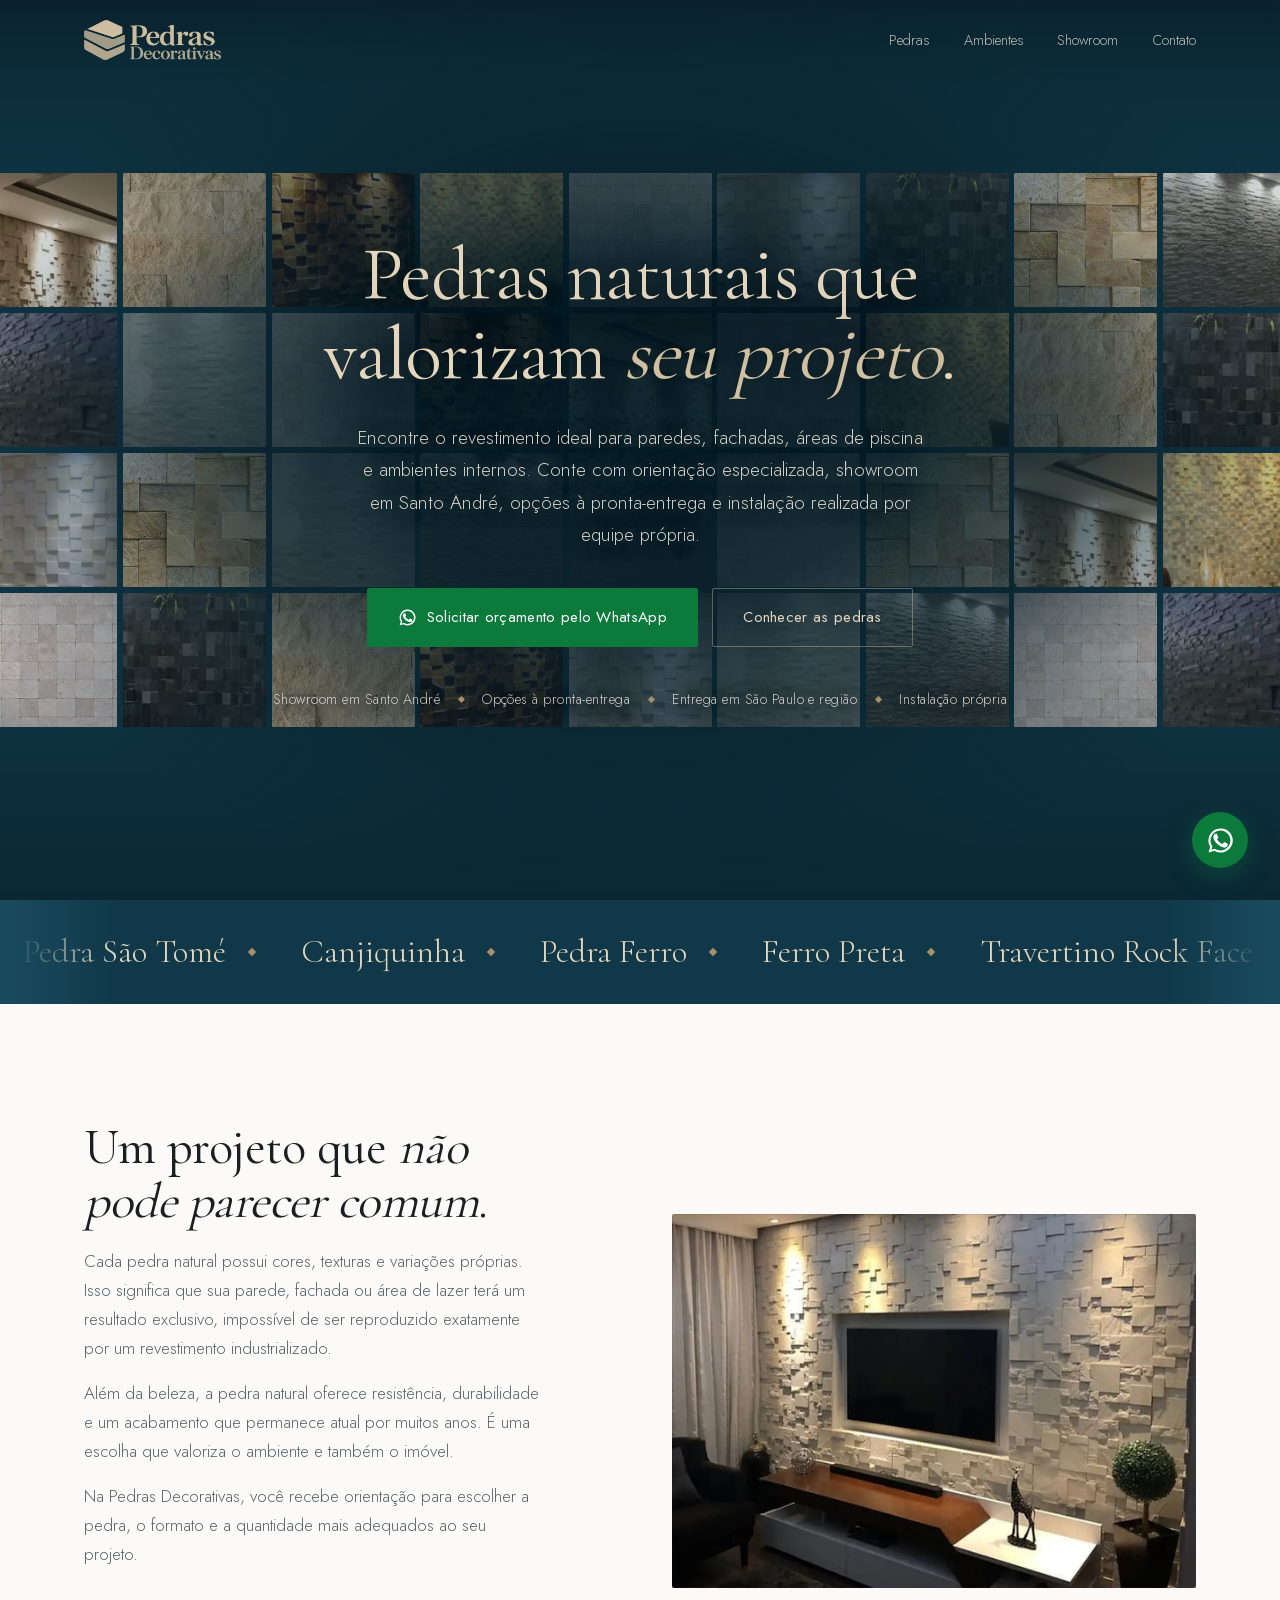
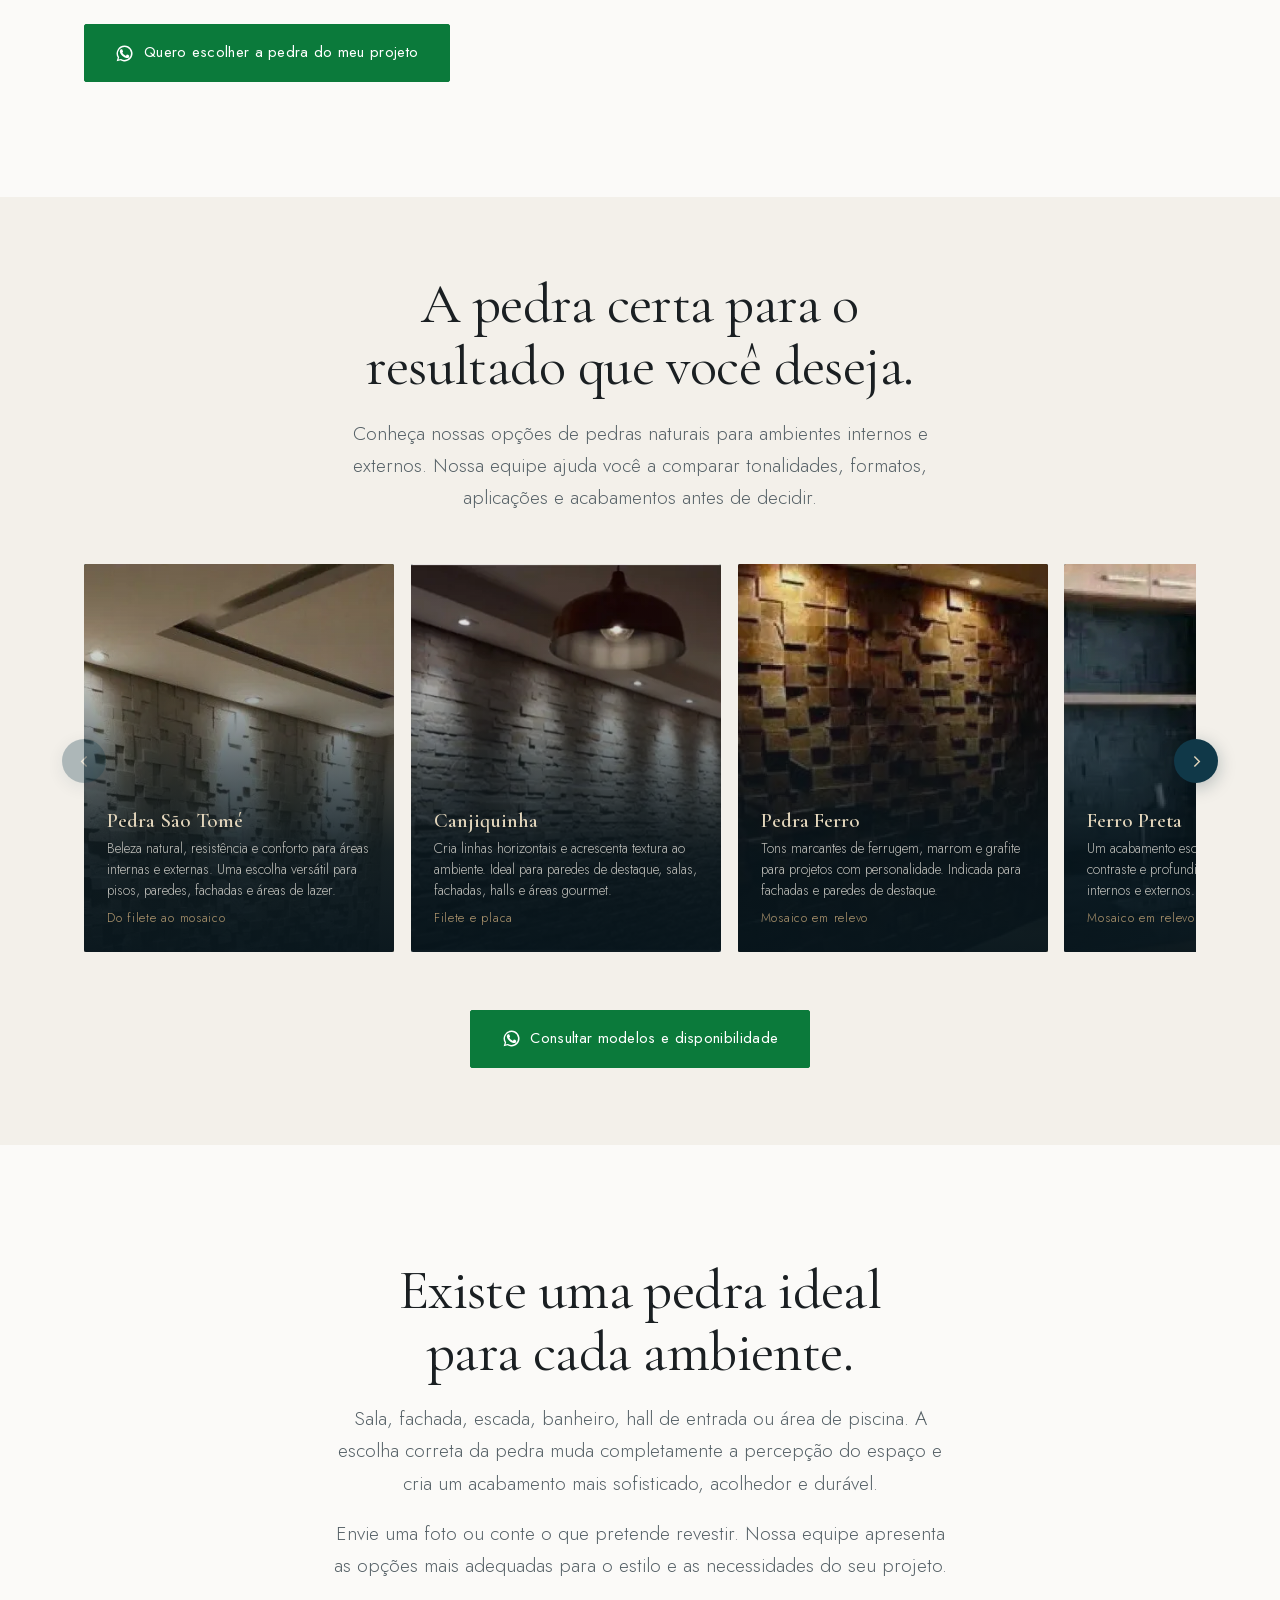
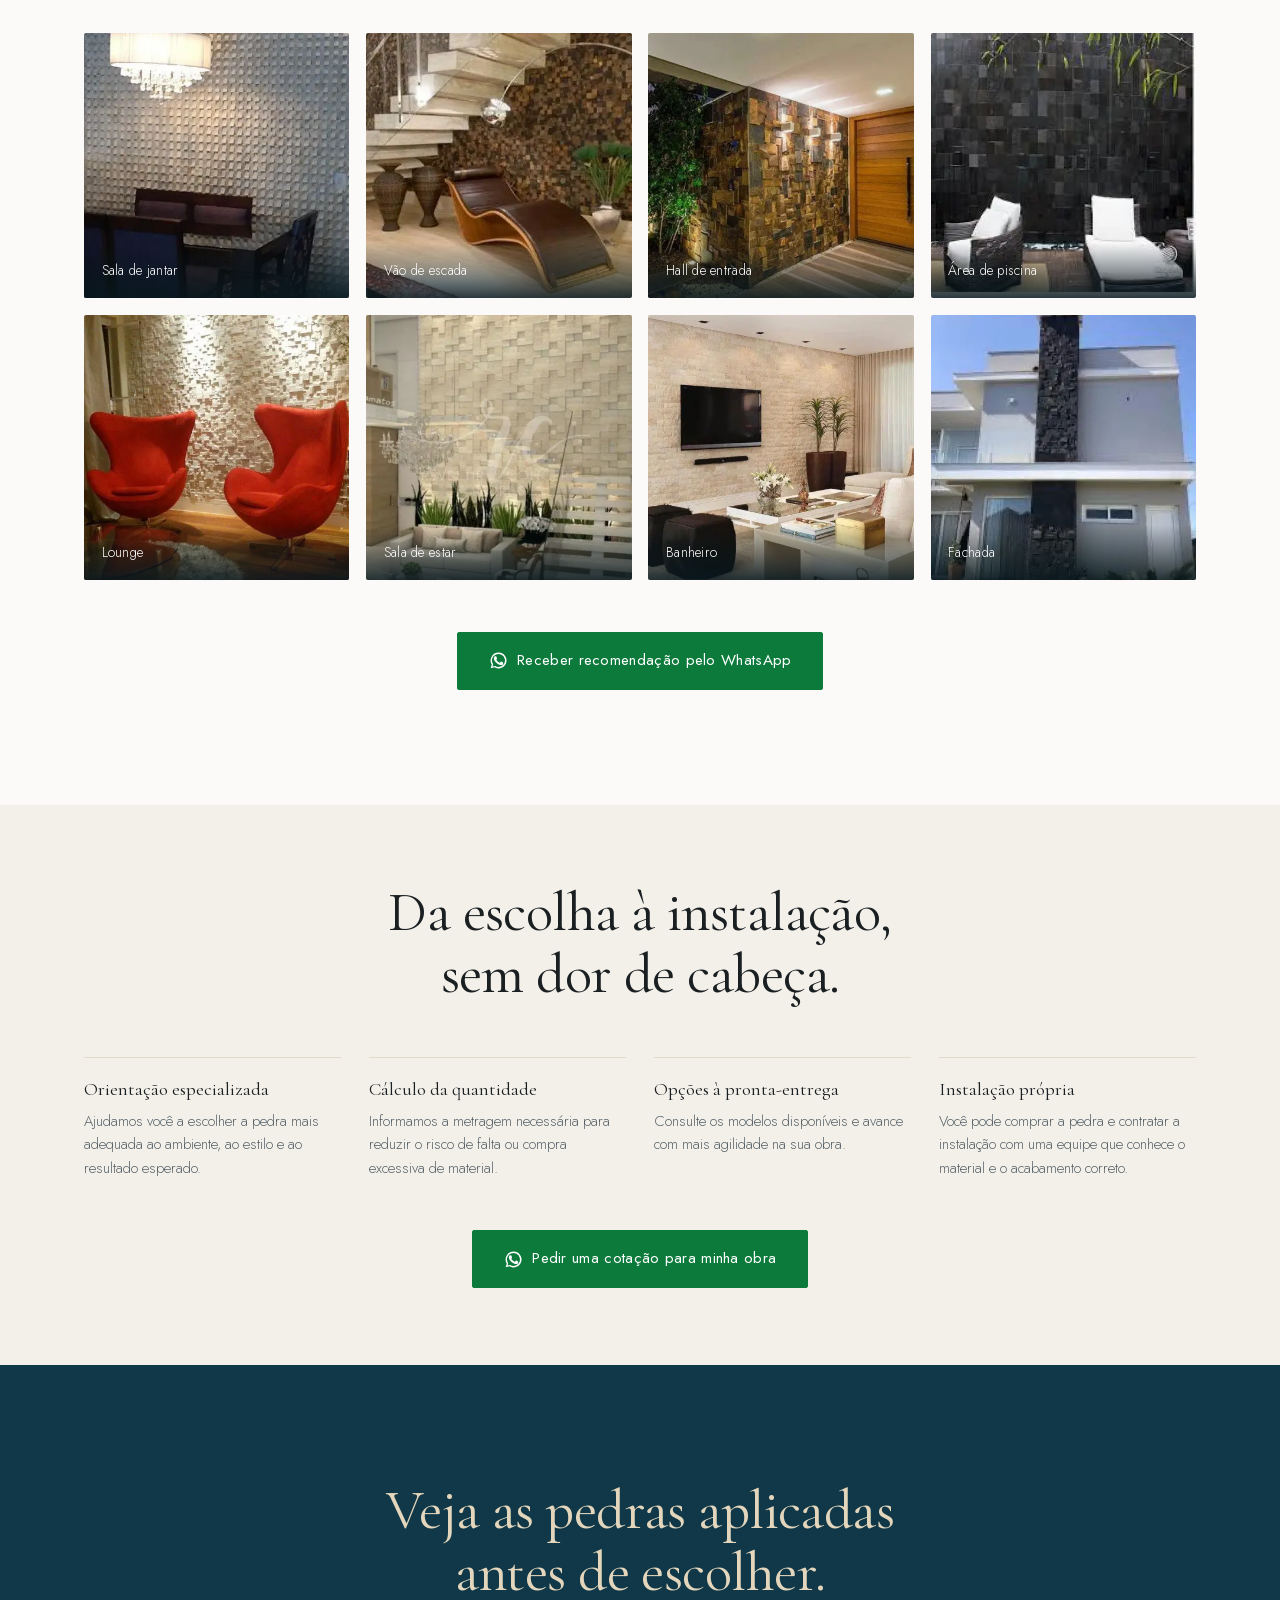
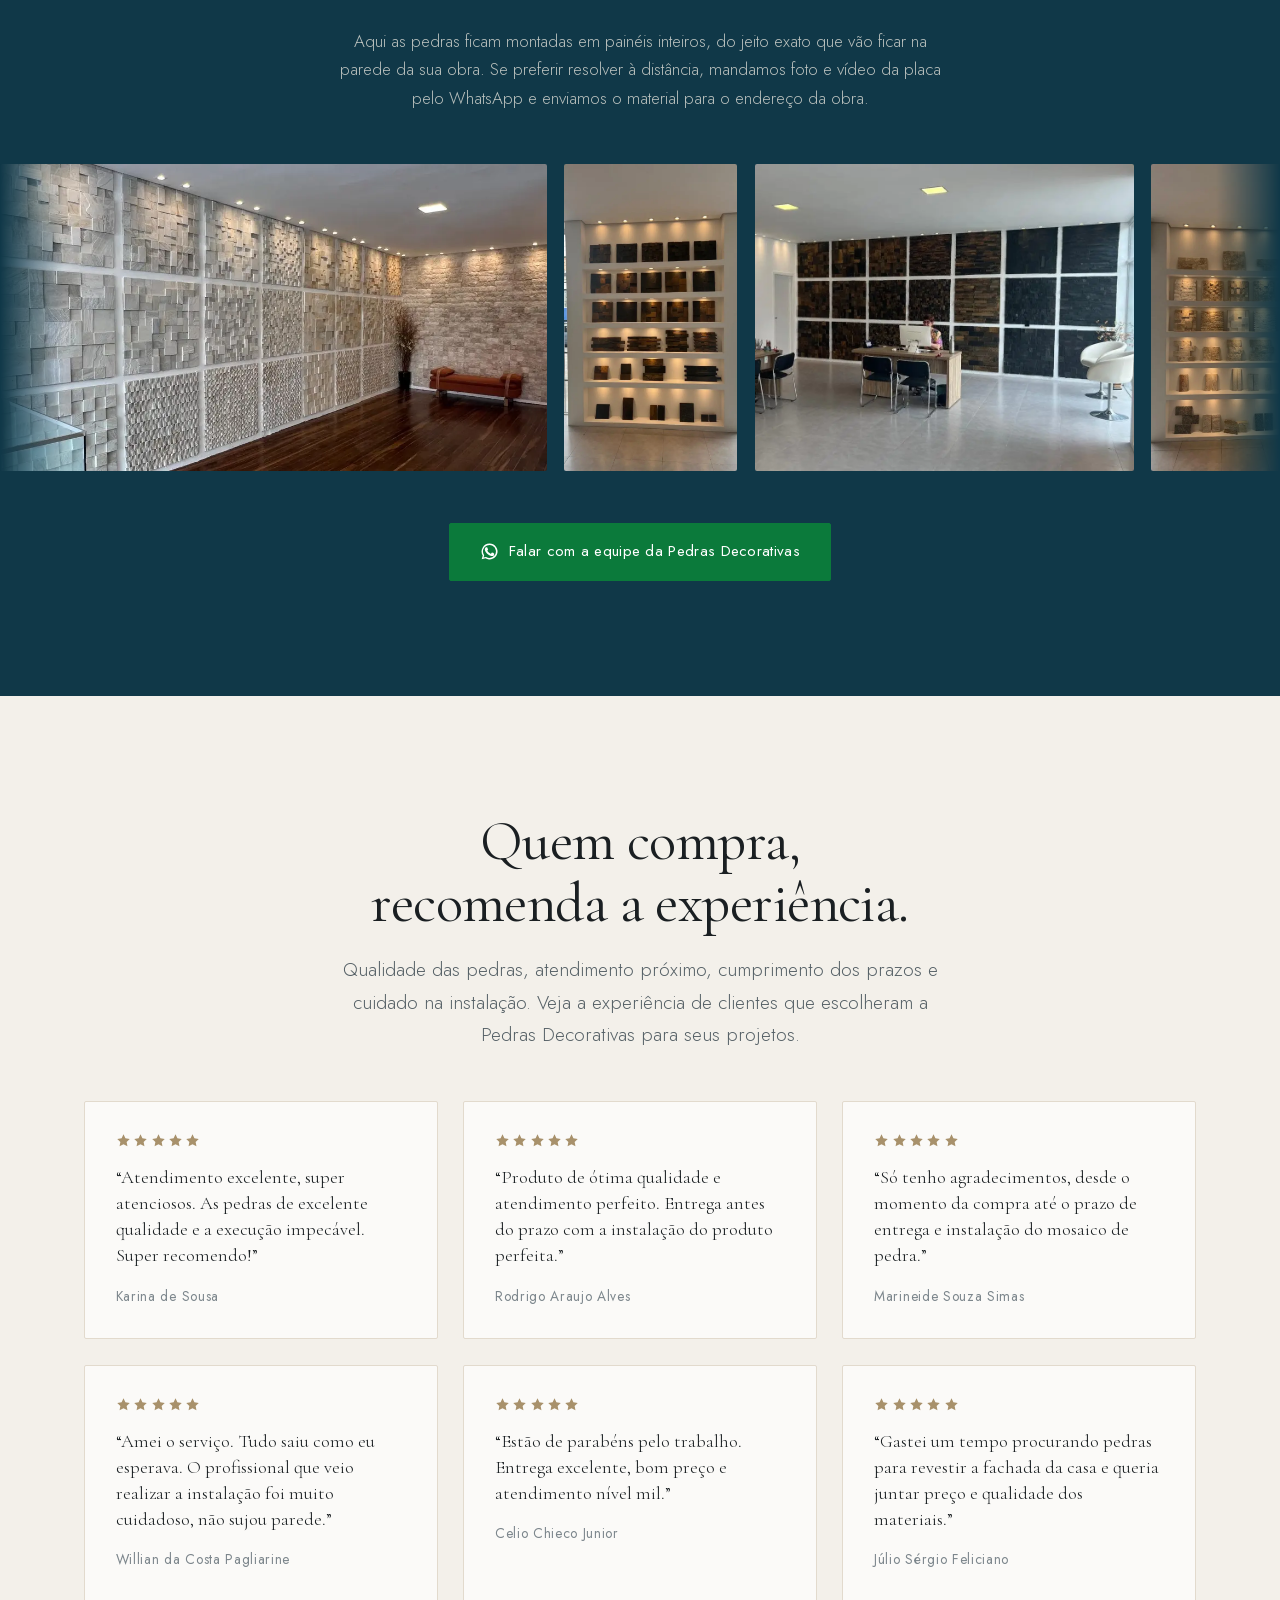
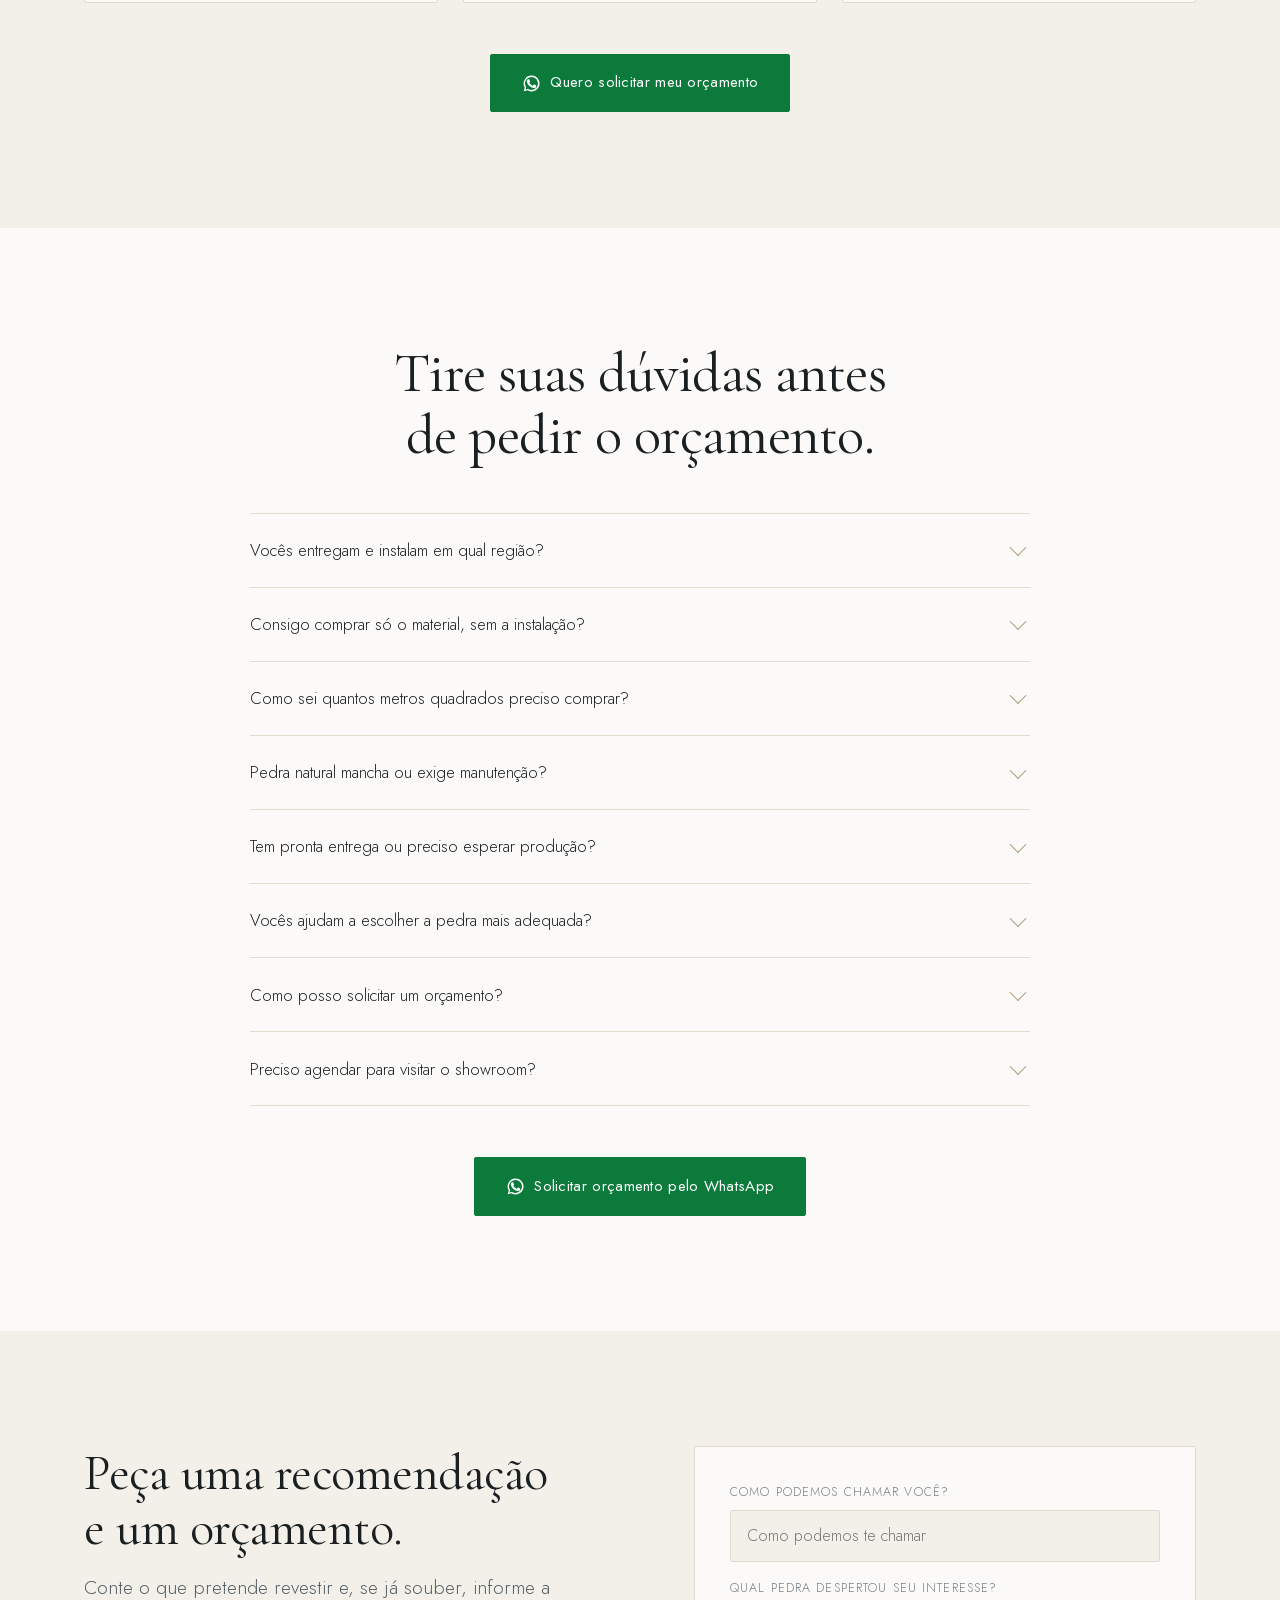
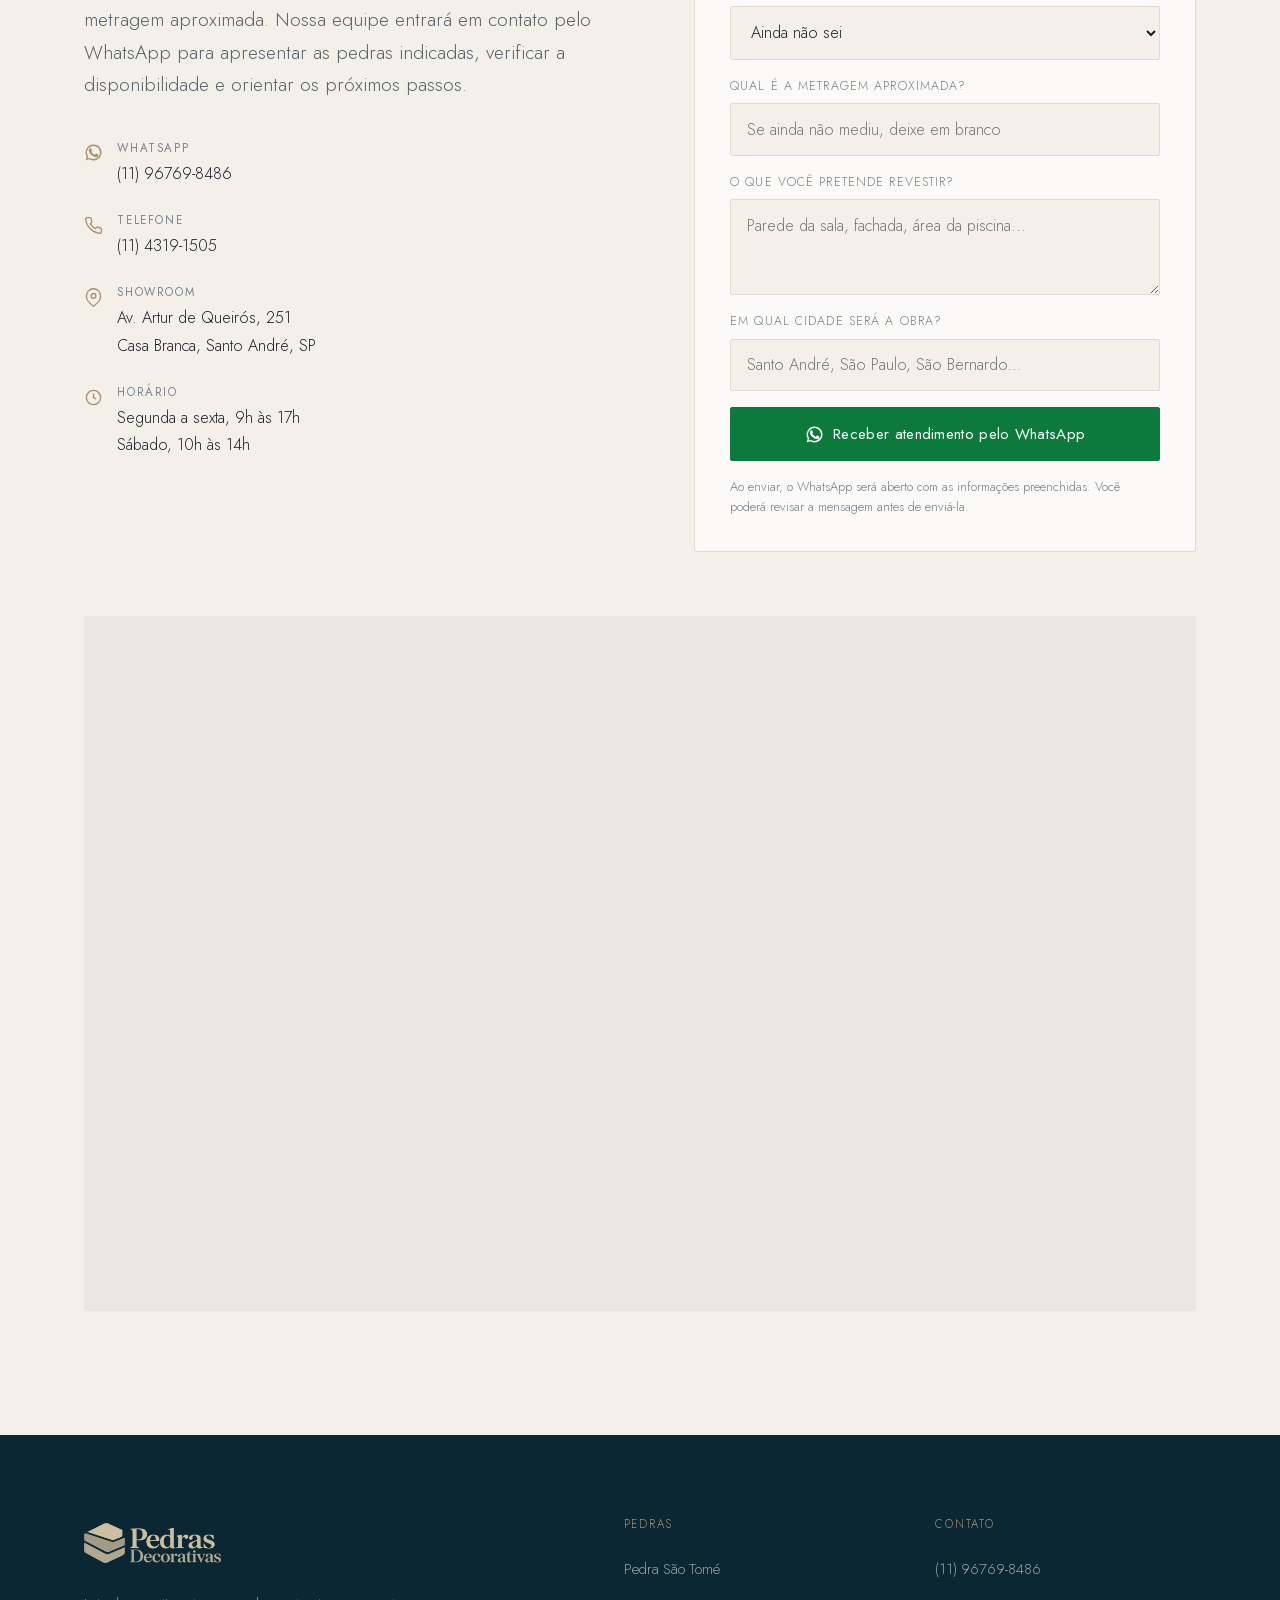
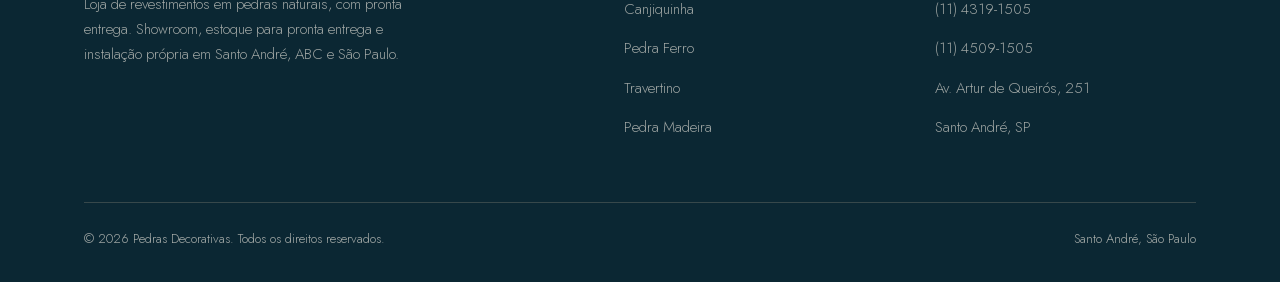
<file: index.html>
<!doctype html>
<html lang="pt-BR">
<head>
<meta charset="utf-8">
<!-- Google Tag Manager -->
<script>(function(w,d,s,l,i){w[l]=w[l]||[];w[l].push({'gtm.start':
new Date().getTime(),event:'gtm.js'});var f=d.getElementsByTagName(s)[0],
j=d.createElement(s),dl=l!='dataLayer'?'&l='+l:'';j.async=true;j.src=
'https://www.googletagmanager.com/gtm.js?id='+i+dl;f.parentNode.insertBefore(j,f);
})(window,document,'script','dataLayer','GTM-NMVF76DC');</script>
<!-- End Google Tag Manager -->
<meta name="viewport" content="width=device-width,initial-scale=1">

<link rel="preload" href="assets/fonts/cormorant-latin.woff2" as="font" type="font/woff2" crossorigin>
<link rel="preload" href="assets/fonts/jost-latin.woff2" as="font" type="font/woff2" crossorigin>
<link rel="preload" as="image" href="assets/img/placas/pl-06.webp" fetchpriority="high">
<link rel="preload" as="image" href="assets/img/placas/pl-01.webp">
<style>@font-face{font-family:'Cormorant';src:url('assets/fonts/cormorant-latin.woff2') format('woff2');font-weight:300 600;font-display:optional;unicode-range:U+0000-00FF,U+0131,U+0152-0153,U+02BB-02BC,U+02C6,U+02DA,U+02DC,U+0304,U+0308,U+0329,U+2000-206F,U+2074,U+20AC,U+2122,U+2191,U+2193,U+2212,U+2215,U+FEFF,U+FFFD}@font-face{font-family:'Cormorant';src:url('assets/fonts/cormorant-latin-ext.woff2') format('woff2');font-weight:300 600;font-display:optional;unicode-range:U+0100-02BA,U+02BD-02C5,U+02C7-02CC,U+02CE-02D7,U+02DD-02FF,U+0304,U+0308,U+0329,U+1D00-1DBF,U+1E00-1E9F,U+1EF2-1EFF,U+2020,U+20A0-20AB,U+20AD-20C0,U+2113,U+2C60-2C7F,U+A720-A7FF}@font-face{font-family:'Jost';src:url('assets/fonts/jost-latin.woff2') format('woff2');font-weight:300 600;font-display:optional;unicode-range:U+0000-00FF,U+0131,U+0152-0153,U+02BB-02BC,U+02C6,U+02DA,U+02DC,U+0304,U+0308,U+0329,U+2000-206F,U+2074,U+20AC,U+2122,U+2191,U+2193,U+2212,U+2215,U+FEFF,U+FFFD}@font-face{font-family:'Jost';src:url('assets/fonts/jost-latin-ext.woff2') format('woff2');font-weight:300 600;font-display:optional;unicode-range:U+0100-02BA,U+02BD-02C5,U+02C7-02CC,U+02CE-02D7,U+02DD-02FF,U+0304,U+0308,U+0329,U+1D00-1DBF,U+1E00-1E9F,U+1EF2-1EFF,U+2020,U+20A0-20AB,U+20AD-20C0,U+2113,U+2C60-2C7F,U+A720-A7FF}@font-face{font-family:'CormorantFB';src:local('Georgia'),local('Noto Serif'),local('Liberation Serif');size-adjust:87%}@font-face{font-family:'JostFB';src:local('Helvetica Neue'),local('Arial'),local('Roboto'),local('Liberation Sans');size-adjust:85%}:root{--navy:#103848;--navy-2:#0B2733;--navy-3:#194A5E;--champ:#D0C0A0;--champ-2:#E3D6BC;--champ-3:#A8916B;--papel:#FBFAF8;--papel-2:#F3F0EA;--papel-3:#E8E2D7;--tinta:#1A1F22;--tinta-2:#556066;--tinta-3:#7C868C;--linha:#E2DACD;--linha-esc:rgba(208,192,160,.22);--wa:#0B7A3B;--wa-h:#096330;--display:'Cormorant','CormorantFB',Georgia,'Times New Roman',serif;--body:'Jost','JostFB','Helvetica Neue',Arial,sans-serif;--ease:cubic-bezier(.22,.61,.36,1);--gut:clamp(1.25rem,5vw,5rem);--maxw:1240px}*{margin:0;padding:0;box-sizing:border-box}html{-webkit-text-size-adjust:100%;scroll-behavior:smooth;overflow-x:clip}body{background:var(--papel);color:var(--tinta);font-family:var(--body);font-weight:300;font-size:clamp(1rem,.26vw + .94rem,1.06rem);line-height:1.7;-webkit-font-smoothing:antialiased;overflow-x:clip}img,svg,video{display:block;max-width:100%}img{height:auto}a{color:inherit;text-decoration:none}::selection{background:var(--navy);color:var(--champ-2)}:focus-visible{outline:2px solid var(--navy);outline-offset:3px;border-radius:2px}.wrap{width:100%;max-width:var(--maxw);margin-inline:auto;padding-inline:var(--gut)}.sec{padding-block:clamp(4.5rem,9vw,8.5rem)}.sec--curta{padding-block:clamp(3.5rem,6vw,5.5rem)}.h1,.h2,.h3{font-family:var(--display);font-weight:400;line-height:1.06;letter-spacing:-.01em;text-wrap:balance}.h1{font-size:clamp(2.7rem,6.4vw,4.75rem)}.h2{font-size:clamp(2.25rem,4.4vw,3.6rem);line-height:1.1}.h3{font-size:clamp(1.4rem,2vw,1.8rem);line-height:1.18}.it{font-style:italic}.lead{font-size:clamp(1.05rem,.5vw + .94rem,1.2rem);color:var(--tinta-2);line-height:1.68;max-width:56ch}.cab{display:grid;gap:1.15rem}.cab>.corpo{max-width:46ch}.cab--centro{justify-items:center;text-align:center;margin-inline:auto;max-width:min(100%,60rem)}.cab--centro>.h2{max-width:min(100%,42rem)}.corpo{color:var(--tinta-2)}.corpo p + p{margin-top:1.05rem}.esc .h2,.esc .h3{color:var(--champ-2)}.esc .lead,.esc .corpo{color:rgba(240,236,228,.76)}.btn{display:inline-flex;align-items:center;justify-content:center;gap:.6rem;min-height:54px;padding:.95rem 1.9rem;border:1px solid transparent;border-radius:2px;font-family:var(--body);font-size:.95rem;font-weight:400;letter-spacing:.02em;cursor:pointer;transition:background .3s var(--ease),border-color .3s var(--ease),color .3s var(--ease),transform .3s var(--ease)}.btn:active{transform:translateY(1px)}.btn svg{width:19px;height:19px;flex:none}.btn--wa{background:var(--wa);border-color:var(--wa);color:#fff}.btn--wa:hover{background:var(--wa-h);border-color:var(--wa-h)}.btn--linha{background:transparent;color:var(--tinta);border-color:var(--linha)}.btn--linha:hover{background:var(--papel-2);border-color:var(--tinta-3)}.btn--linha-clara{background:transparent;color:var(--champ-2);border-color:rgba(208,192,160,.42)}.btn--linha-clara:hover{background:rgba(208,192,160,.12);border-color:var(--champ)}.acoes{display:flex;flex-wrap:wrap;gap:.85rem;margin-top:2.3rem}.acoes--centro{justify-content:center}.nav{position:fixed;inset:0 0 auto;z-index:60;transition:background .35s var(--ease),box-shadow .35s var(--ease)}.nav__in{display:flex;align-items:center;justify-content:space-between;gap:1.5rem;min-height:80px;position:relative;z-index:1}.nav::before{content:'';position:absolute;inset:0;pointer-events:none;background:linear-gradient(rgba(9,32,42,.62),rgba(9,32,42,.22) 62%,rgba(9,32,42,0));transition:opacity .35s var(--ease)}.nav[data-fixa]::before{opacity:0}.nav[data-fixa]{background:rgba(16,56,72,.94);backdrop-filter:blur(14px);box-shadow:0 1px 0 var(--linha-esc)}.marca{display:flex;align-items:center;gap:.7rem;color:var(--champ-2);padding-block:.5rem;min-height:44px}.marca__s{width:26px;height:26px;flex:none}.marca__i{width:auto;height:clamp(30px,3.2vw,40px);flex:none}.marca__t{display:grid;line-height:1}.marca__t b{font-family:var(--display);font-weight:400;font-size:1.28rem;letter-spacing:.19em;text-indent:.19em}.marca__t i{font-style:normal;font-family:var(--body);font-size:.53rem;letter-spacing:.3em;text-indent:.3em;opacity:.72;margin-top:.24rem}.nav__links{display:flex;gap:2.1rem;list-style:none;font-size:.9rem}.nav__links a{color:rgba(233,226,213,.82);position:relative;padding-block:.3rem;transition:color .3s var(--ease)}.nav__links a::after{content:'';position:absolute;left:0;right:100%;bottom:0;height:1px;background:var(--champ);transition:right .35s var(--ease)}.nav__links a:hover{color:var(--champ-2)}.nav__links a:hover::after{right:0}.burger{display:none;width:44px;height:44px;padding:11px 6px;margin-right:-6px;background:none;border:0;cursor:pointer;position:relative}.burger span{position:absolute;left:6px;width:32px;height:1.6px;background:var(--champ-2);transition:.34s var(--ease)}.burger span:nth-child(1){top:13px}.burger span:nth-child(2){top:21.5px}.burger span:nth-child(3){top:30px}.gaveta{position:fixed;inset:0;z-index:55;background:var(--navy);display:grid;align-content:center;gap:.2rem;padding:6rem var(--gut) 3rem;visibility:hidden;opacity:0;transition:opacity .35s var(--ease),visibility .35s}.gaveta[data-aberta]{visibility:visible;opacity:1}.gaveta a{font-family:var(--display);font-size:clamp(2rem,7.4vw,2.8rem);padding-block:.42rem;color:var(--champ-2)}.gaveta .btn{font-family:var(--body);font-size:.95rem;margin-top:1.7rem;justify-self:start}body.travado{overflow:hidden}.hero{position:relative;background:var(--navy);min-height:100svh;display:grid;place-items:center;overflow:hidden;isolation:isolate}.hero__parede{position:absolute;inset:-2%;z-index:0;display:grid;grid-template-columns:repeat(auto-fill,minmax(clamp(86px,10.5vw,176px),1fr));grid-auto-rows:clamp(86px,10.5vw,176px);gap:clamp(3px,.45vw,7px);align-content:center;justify-content:center}.pl{overflow:hidden;border-radius:1px;background:var(--navy-2);opacity:0;transform:scale(.86);animation:assenta .9s var(--ease) forwards;animation-delay:calc(var(--i) * 42ms)}.pl img{width:100%;height:100%;object-fit:cover}@keyframes assenta{to{opacity:1;transform:none}}.hero__veu{position:absolute;inset:0;z-index:1;pointer-events:none;background:radial-gradient(ellipse 58% 51% at 50% 48%,rgba(9,32,42,.95) 0%,rgba(9,32,42,.91) 36%,rgba(9,32,42,.66) 61%,rgba(9,32,42,.24) 82%,rgba(9,32,42,0) 100%),linear-gradient(rgba(9,32,42,.62),rgba(9,32,42,.06) 26%,rgba(9,32,42,.06) 72%,rgba(9,32,42,.7))}.hero__centro{position:relative;z-index:2;display:grid;justify-items:center;text-align:center;padding-block:clamp(7rem,14vh,10rem) clamp(5rem,9vh,7rem)}.hero .h1{color:var(--champ-2);max-width:min(100%,62rem);text-wrap:balance;text-shadow:0 2px 30px rgba(6,20,27,.75),0 0 70px rgba(6,20,27,.5)}.hero .h1 em{font-style:italic;color:var(--champ)}.hero__sub{color:rgba(240,235,226,.86);font-size:clamp(1.02rem,.45vw + .92rem,1.18rem);max-width:52ch;margin-top:1.7rem;line-height:1.72;text-shadow:0 1px 20px rgba(6,20,27,.8)}.hero__ben{display:flex;flex-wrap:wrap;justify-content:center;align-items:center;gap:clamp(.5rem,1.5vw,1.15rem);list-style:none;margin-top:clamp(1.9rem,3.2vw,2.7rem);color:rgba(240,235,226,.84);font-size:clamp(.79rem,.26vw + .73rem,.88rem);letter-spacing:.035em;text-shadow:0 1px 14px rgba(6,20,27,.85)}.hero__ben li{display:flex;align-items:center;gap:clamp(.5rem,1.5vw,1.15rem)}.hero__ben li:not(:last-child)::after{content:'';width:5px;height:5px;background:var(--champ-3);rotate:45deg;flex:none}.duo{display:grid;grid-template-columns:minmax(0,1fr) minmax(0,1fr);gap:clamp(2.2rem,5vw,5rem);align-items:center}@media (min-width:1001px){.duo .h2,.contato .h2{font-size:clamp(1.9rem,3.9vw,3.1rem)}}.foto-l{position:relative}.foto-l img{width:100%;border-radius:2px;background:var(--papel-3)}.foto-l::after{content:'';position:absolute;inset:0;pointer-events:none;box-shadow:inset 0 0 0 1px rgba(26,31,34,.09);border-radius:2px}.fita{background:var(--navy);color:var(--champ-2);overflow:hidden;position:relative;padding-block:clamp(1.4rem,2.6vw,2.1rem)}.fita::before,.fita::after{content:'';position:absolute;top:0;bottom:0;z-index:2;width:clamp(56px,9vw,160px);pointer-events:none}.fita::before{left:0;background:linear-gradient(90deg,var(--navy-3) 12%,rgba(25,74,94,0))}.fita::after{right:0;background:linear-gradient(270deg,var(--navy-3) 12%,rgba(25,74,94,0))}.fita__t{display:flex;width:max-content}.fita__l{display:flex;list-style:none;width:max-content;animation:corre 52s linear infinite}.fita__l li{display:flex;align-items:center;white-space:nowrap;font-family:var(--display);font-size:clamp(1.3rem,2.6vw,2.15rem);line-height:1.14;padding-inline:clamp(.9rem,1.8vw,1.5rem)}.fita__l li::after{content:'';width:6px;height:6px;margin-left:clamp(.9rem,1.8vw,1.5rem);background:var(--champ-3);rotate:45deg;flex:none}@keyframes corre{to{transform:translateX(-50%)}}.fita:hover .fita__l{animation-play-state:paused}.vitrine{overflow:hidden;margin-top:clamp(2.4rem,4vw,3.4rem);-webkit-mask-image:linear-gradient(90deg,transparent,#000 5%,#000 95%,transparent);mask-image:linear-gradient(90deg,transparent,#000 5%,#000 95%,transparent)}.vitrine__t{display:flex;list-style:none;width:max-content;gap:clamp(.7rem,1.4vw,1.1rem);animation:corre 46s linear infinite}.vitrine__t li{flex:none;height:clamp(190px,24vw,320px);border-radius:2px;overflow:hidden;background:var(--navy-2)}.vitrine__t img{width:auto;height:100%;object-fit:cover;display:block}.vitrine:hover .vitrine__t{animation-play-state:paused}.car{position:relative}.car__pista{display:flex;gap:clamp(.7rem,1.4vw,1.05rem);overflow-x:auto;scroll-snap-type:x mandatory;scroll-behavior:smooth;padding-bottom:.4rem;scrollbar-width:none;-ms-overflow-style:none}.car__pista::-webkit-scrollbar{display:none}.card{position:relative;flex:0 0 clamp(224px,25vw,310px);scroll-snap-align:start;border-radius:2px;overflow:hidden;background:var(--navy-2);isolation:isolate;aspect-ratio:4/5;display:block}.card img{width:100%;height:100%;object-fit:cover;opacity:.95;transition:transform 1.2s var(--ease),opacity .5s}.card:hover img{transform:scale(1.05);opacity:1}.card__v{position:absolute;inset:0;pointer-events:none;background:linear-gradient(0deg,rgba(7,21,28,.97) 0%,rgba(7,21,28,.9) 26%,rgba(7,21,28,.62) 48%,rgba(7,21,28,.22) 70%,rgba(7,21,28,.04) 88%,transparent 100%)}.card__c{position:absolute;left:0;right:0;bottom:0;padding:clamp(1rem,1.8vw,1.45rem)}.card__n{font-family:var(--display);color:var(--champ-2);font-size:clamp(1.24rem,1.6vw,1.5rem);line-height:1.12}.card__d{color:rgba(240,236,228,.78);font-size:.86rem;line-height:1.5;margin-top:.32rem}.card__f{color:var(--champ-3);font-size:.76rem;letter-spacing:.06em;margin-top:.5rem}.car__nav{position:absolute;top:calc(50% - 22px);width:44px;height:44px;border-radius:50%;border:0;cursor:pointer;background:var(--navy);color:var(--champ-2);display:grid;place-items:center;box-shadow:0 4px 18px rgba(11,39,51,.28);transition:background .3s var(--ease),opacity .3s}.car__nav:hover{background:var(--navy-3)}.car__nav svg{width:17px;height:17px}.car__nav--ant{left:-22px}.car__nav--prox{right:-22px}.car__nav[disabled]{opacity:.3;cursor:default}.gal{display:grid;grid-template-columns:repeat(4,minmax(0,1fr));gap:clamp(.7rem,1.4vw,1.05rem)}.gal figure{position:relative;overflow:hidden;border-radius:2px;background:var(--papel-3);aspect-ratio:1}.gal img{width:100%;height:100%;object-fit:cover;transition:transform 1.3s var(--ease)}.gal figure:hover img{transform:scale(1.045)}.gal figcaption{position:absolute;left:0;right:0;bottom:0;padding:1rem 1.1rem;color:#fff;font-size:.86rem;letter-spacing:.02em;background:linear-gradient(0deg,rgba(8,24,31,.86),rgba(8,24,31,0))}.dif .cab--centro{max-width:46rem}.dif__l{display:grid;grid-template-columns:repeat(4,minmax(0,1fr));gap:clamp(1.1rem,2.2vw,1.9rem);list-style:none}.dif__l li{display:grid;gap:.55rem;align-content:start;padding-top:1.3rem;border-top:1px solid var(--linha)}.dif__l h3{font-family:var(--display);font-weight:400;font-size:clamp(1.14rem,1.45vw,1.36rem);line-height:1.16;color:var(--tinta)}.dif__l p{color:var(--tinta-2);font-size:.91rem;line-height:1.6}.show{background:var(--navy);color:var(--champ-2)}.show__cab{justify-items:center;text-align:center;margin-inline:auto;max-width:none;gap:1.4rem}.show__cab .h2{max-width:min(100%,38rem)}.show__cab .corpo{max-width:none;display:grid;gap:1rem;justify-items:center}.show__cab .corpo p{max-width:62ch}.dep{display:grid;grid-template-columns:repeat(3,minmax(0,1fr));gap:clamp(1rem,2vw,1.6rem)}.dep__c{background:var(--papel);border:1px solid var(--linha);border-radius:2px;padding:clamp(1.5rem,2.4vw,2rem);display:grid;gap:1rem;align-content:start}.dep__c p{font-family:var(--display);font-size:1.15rem;line-height:1.42;color:var(--tinta)}.dep__c b{font-family:var(--body);font-weight:400;font-size:.85rem;letter-spacing:.05em;color:var(--tinta-3)}.estrelas{display:flex;gap:.15rem;color:var(--champ-3)}.estrelas svg{width:15px;height:15px}.faq{display:grid;border-top:1px solid var(--linha);max-width:78ch;margin-inline:auto}.faq details{border-bottom:1px solid var(--linha)}.faq summary{cursor:pointer;list-style:none;padding:1.4rem 2.6rem 1.4rem 0;position:relative;font-size:1.04rem;transition:color .3s var(--ease)}.faq summary::-webkit-details-marker{display:none}.faq summary:hover{color:var(--navy-3)}.faq summary::after{content:'';position:absolute;right:.4rem;top:50%;width:11px;height:11px;border-right:1.5px solid var(--champ-3);border-bottom:1.5px solid var(--champ-3);transform:translateY(-70%) rotate(45deg);transition:transform .35s var(--ease)}.faq details[open] summary::after{transform:translateY(-30%) rotate(-135deg)}.faq p{padding-bottom:1.6rem;color:var(--tinta-2);max-width:66ch}.contato{background:var(--papel-2)}.contato__g{display:grid;grid-template-columns:minmax(0,1fr) minmax(0,.92fr);gap:clamp(2.4rem,5vw,4.5rem);align-items:start}.dados{display:grid;gap:1.5rem;margin-top:2.4rem}.dados a,.dados div{display:flex;gap:.9rem;align-items:flex-start}.dados svg{width:19px;height:19px;flex:none;margin-top:.3rem;color:var(--champ-3)}.dados b{display:block;font-size:.72rem;letter-spacing:.14em;text-transform:uppercase;color:var(--tinta-3);font-weight:400;margin-bottom:.1rem}.dados span{font-size:1rem;color:var(--tinta)}.dados a:hover span{color:var(--navy-3)}.form{background:var(--papel);border:1px solid var(--linha);border-radius:2px;padding:clamp(1.5rem,3vw,2.2rem);display:grid;gap:1rem}.campo{display:grid;gap:.4rem}.campo label{font-size:.78rem;letter-spacing:.09em;text-transform:uppercase;color:var(--tinta-3)}.campo input,.campo select,.campo textarea{font-family:var(--body);font-size:1rem;font-weight:300;color:var(--tinta);background:var(--papel-2);border:1px solid var(--linha);border-radius:2px;padding:.85rem 1rem;min-height:50px;width:100%}.campo textarea{min-height:96px;resize:vertical}.campo input:focus,.campo select:focus,.campo textarea:focus{outline:none;border-color:var(--navy-3);background:var(--papel)}.mapa{border:0;width:100%;aspect-ratio:16/10;border-radius:2px;background:var(--papel-3);filter:grayscale(.5) contrast(1.05) saturate(.9);transition:filter .5s var(--ease)}.mapa:hover{filter:none}.rodape{background:var(--navy-2);color:rgba(236,231,222,.66);padding-block:clamp(3.5rem,7vw,5rem) 2rem}.rodape__t{display:grid;grid-template-columns:minmax(0,1.5fr) repeat(2,minmax(0,.8fr));gap:clamp(2rem,4vw,3.5rem);align-items:start}.rodape .marca{margin-bottom:1.3rem}.rodape__k{font-size:.72rem;letter-spacing:.15em;text-transform:uppercase;color:var(--champ-3);margin-bottom:1rem}.rodape ul{list-style:none;display:grid;gap:.05rem}.rodape li a,.rodape li span{display:inline-flex;align-items:center;gap:.55rem;padding-block:.42rem;font-size:.93rem;transition:color .3s var(--ease)}.rodape a:hover{color:var(--champ-2)}.rodape__b{display:flex;flex-wrap:wrap;justify-content:space-between;gap:1rem;margin-top:clamp(2.4rem,5vw,3.4rem);padding-top:1.6rem;border-top:1px solid var(--linha-esc);font-size:.81rem;color:rgba(236,231,222,.66)}.wa-flut{position:fixed;right:clamp(1rem,3vw,2rem);bottom:clamp(1rem,3vw,2rem);z-index:50;width:56px;height:56px;border-radius:50%;background:var(--wa);color:#fff;display:grid;place-items:center;box-shadow:0 8px 26px rgba(14,138,69,.34);transition:transform .3s var(--ease),background .3s var(--ease)}.wa-flut:hover{background:var(--wa-h);transform:translateY(-2px)}.wa-flut svg{width:29px;height:29px}[data-sobe]{opacity:0;transform:translateY(24px);transition:opacity .85s var(--ease),transform .85s var(--ease)}[data-sobe].dentro{opacity:1;transform:none}[data-sobe][data-atraso="1"]{transition-delay:.09s}[data-sobe][data-atraso="2"]{transition-delay:.18s}[data-sobe][data-atraso="3"]{transition-delay:.27s}@media (max-width:1000px){.nav__links{display:none}.burger{display:block}.duo,.contato__g{grid-template-columns:1fr;gap:2.2rem}.gal{grid-template-columns:repeat(2,minmax(0,1fr))}.dep{grid-template-columns:1fr}.car__nav{display:none}.rodape__t{grid-template-columns:1fr 1fr}.dif__l{grid-template-columns:repeat(2,minmax(0,1fr))}.rodape__m{grid-column:1/-1}.cab{justify-items:center;text-align:center}.cab .acoes,.contato .acoes{justify-content:center}.contato__g>div{text-align:center}.contato .lead{margin-inline:auto}.dados{justify-items:center}.dados a,.dados div{flex-direction:column;align-items:center;gap:.45rem}.dados svg{margin-top:0}.dif__l li,.dep__c{text-align:center;justify-items:center}.estrelas{justify-content:center}.card__c,.gal figcaption{text-align:center}.rodape__t{text-align:center;justify-items:center}.rodape .marca,.rodape li a,.rodape li span,.rodape__b{justify-content:center}.rodape__b{text-align:center}}@media (max-width:660px){.hero .h1{font-size:clamp(1.9rem,calc(min(100vw - 2.5rem,90vw) * .115),2.65rem)}.h2{font-size:clamp(1.75rem,calc(min(100vw - 2.5rem,90vw) * .1),2.25rem)}.btn{white-space:nowrap;padding-inline:.85rem;gap:.5rem;font-size:clamp(.8rem,calc(min(100vw - 2.5rem,90vw) * .042),.95rem)}.btn svg{width:18px;height:18px}.form{padding:1.1rem}}@media (max-width:359px){.btn{white-space:normal}}@media (max-width:620px){.hero .acoes{flex-direction:column;align-items:stretch;width:100%;max-width:23rem}.hero .acoes .btn{width:100%}.hero__veu{background:radial-gradient(ellipse 92% 52% at 50% 47%,rgba(9,32,42,.95) 0%,rgba(9,32,42,.9) 44%,rgba(9,32,42,.7) 74%,rgba(9,32,42,.5) 100%),linear-gradient(rgba(9,32,42,.78),rgba(9,32,42,.42) 40%,rgba(9,32,42,.86))}.gal{grid-template-columns:repeat(2,minmax(0,1fr))}.corpo,.dep__c p,.faq p,.card__d{font-size:.95rem}.dif__l{grid-template-columns:1fr}.hero__ben li:not(:last-child)::after{display:none}.hero__ben{gap:.35rem 1.15rem}}@media (prefers-reduced-motion:reduce){html{scroll-behavior:auto}*,*::before,*::after{animation-duration:.001ms !important;animation-delay:0ms !important;transition-duration:.001ms !important}[data-sobe]{opacity:1;transform:none}.pl{opacity:1;transform:none}.fita__l,.vitrine__t{animation:none}}</style>

<title>Pedras Decorativas | Revestimentos em Pedras Naturais em Santo André e São Paulo</title>
<meta name="description" content="Loja de revestimentos em pedras naturais em Santo André. Pedra São Tomé, Ferro, Canjiquinha, Travertino e Pedra Madeira com pronta entrega, preço por metro pelo WhatsApp e instalação própria em São Paulo e ABC.">
<link rel="canonical" href="https://www.decoracaoempedrasnaturais.com.br/">
<meta name="theme-color" content="#103848">

<meta property="og:type" content="website">
<meta property="og:locale" content="pt_BR">
<meta property="og:site_name" content="Pedras Decorativas">
<meta property="og:url" content="https://www.decoracaoempedrasnaturais.com.br/">
<meta property="og:title" content="Pedras Decorativas | Revestimentos em Pedras Naturais">
<meta property="og:description" content="Pedra São Tomé, Ferro, Canjiquinha, Travertino e Pedra Madeira com pronta entrega. Peça o preço por metro pelo WhatsApp.">
<meta property="og:image" content="https://www.decoracaoempedrasnaturais.com.br/assets/img/hero-1400.webp">
<meta name="twitter:card" content="summary_large_image">

<link rel="icon" href="favicon.svg" type="image/svg+xml">
<link rel="apple-touch-icon" href="favicon.svg">

<script type="application/ld+json">
{"@context":"https://schema.org","@type":"HomeAndConstructionBusiness",
"name":"Pedras Decorativas",
"alternateName":"Pedras Decorativas Revestimentos em Pedras Naturais",
"description":"Loja de revestimentos em pedras naturais em Santo André, SP. Pedra São Tomé, Pedra Ferro, Canjiquinha, Travertino e Pedra Madeira, com pronta entrega, preço por metro e instalação própria.",
"url":"https://www.decoracaoempedrasnaturais.com.br/",
"telephone":"+551143191505",
"image":"https://www.decoracaoempedrasnaturais.com.br/assets/img/hero-1400.webp",
"priceRange":"$$",
"address":{"@type":"PostalAddress","streetAddress":"Av. Artur de Queirós, 251","addressLocality":"Santo André","addressRegion":"SP","postalCode":"09015-510","addressCountry":"BR"},
"openingHoursSpecification":[
{"@type":"OpeningHoursSpecification","dayOfWeek":["Monday","Tuesday","Wednesday","Thursday","Friday"],"opens":"09:00","closes":"17:00"},
{"@type":"OpeningHoursSpecification","dayOfWeek":"Saturday","opens":"10:00","closes":"14:00"}],
"areaServed":[{"@type":"City","name":"Santo André"},{"@type":"City","name":"São Paulo"},{"@type":"Place","name":"Grande ABC"}],
"makesOffer":[
{"@type":"Offer","itemOffered":{"@type":"Product","name":"Pedra São Tomé"}},
{"@type":"Offer","itemOffered":{"@type":"Product","name":"Pedra Canjiquinha"}},
{"@type":"Offer","itemOffered":{"@type":"Product","name":"Pedra Ferro"}},
{"@type":"Offer","itemOffered":{"@type":"Product","name":"Pedra Ferro Preta"}},
{"@type":"Offer","itemOffered":{"@type":"Product","name":"Travertino Rock Face"}},
{"@type":"Offer","itemOffered":{"@type":"Product","name":"Travertino Anticato"}},
{"@type":"Offer","itemOffered":{"@type":"Product","name":"Pedra Madeira"}},
{"@type":"Offer","itemOffered":{"@type":"Service","name":"Instalação de revestimento em pedra natural"}}]}
</script>
</head>
<body>
<!-- Google Tag Manager (noscript) -->
<noscript><iframe src="https://www.googletagmanager.com/ns.html?id=GTM-NMVF76DC"
height="0" width="0" style="display:none;visibility:hidden"></iframe></noscript>
<!-- End Google Tag Manager (noscript) -->

<!-- nav ------------------------------------------------------------------ -->
<header class="nav">
  <div class="wrap nav__in">
    <a href="#topo" class="marca">
      <img class="marca__i" src="assets/img/logo-clara.webp" width="520" height="152"
           alt="Pedras Decorativas" decoding="async">
    </a>
    <nav aria-label="Principal">
      <ul class="nav__links">
        <li><a href="#pedras">Pedras</a></li>
        <li><a href="#ambientes">Ambientes</a></li>
        <li><a href="#showroom">Showroom</a></li>
        <li><a href="#contato">Contato</a></li>
      </ul>
    </nav>
    <button class="burger" type="button" aria-label="Abrir menu" aria-controls="gaveta" aria-expanded="false">
      <span></span><span></span><span></span>
    </button>
  </div>
</header>

<div class="gaveta" id="gaveta">
  <a href="#pedras">Pedras</a>
  <a href="#ambientes">Ambientes</a>
  <a href="#showroom">Showroom</a>
  <a href="#contato">Contato</a>
  <a class="btn btn--wa" data-wa href="#">
    <svg viewBox="0 0 24 24" fill="currentColor" aria-hidden="true"><path d="M17.5 14.4c-.3-.2-1.7-.9-2-1-.3-.1-.5-.1-.7.1-.2.3-.7 1-.9 1.2-.2.2-.3.2-.6.1-1.7-.9-2.9-1.6-4-3.6-.3-.5.3-.5.8-1.5.1-.2 0-.4 0-.5s-.7-1.6-.9-2.2c-.2-.6-.5-.5-.7-.5h-.6c-.2 0-.5.1-.8.4-.3.3-1 1-1 2.5s1.1 2.9 1.2 3.1c.1.2 2.1 3.2 5.1 4.5 1.9.8 2.6.9 3.5.7.6-.1 1.7-.7 1.9-1.4.2-.7.2-1.2.2-1.4-.1-.2-.3-.3-.5-.5z"/><path d="M12 2A10 10 0 0 0 3.5 17.2L2.1 21.9l4.8-1.4A10 10 0 1 0 12 2zm0 18.2c-1.5 0-3-.4-4.3-1.2l-.3-.2-2.9.8.8-2.8-.2-.3A8.2 8.2 0 1 1 12 20.2z"/></svg>
    Solicitar orçamento pelo WhatsApp
  </a>
</div>

<main>

<!-- hero ----------------------------------------------------------------- -->
<!-- O hero e a propria parede se montando: o logotipo da marca ja e um conjunto
     de quatro placas, e uma parede de mosaico e feita placa por placa. As
     texturas sao reais, recortadas das pedras do catalogo. Como cada placa e
     pequena, o material de origem (que e limitado) fica nitido, em vez de uma
     foto unica ampliada. -->
<section class="hero" id="topo">
  <div class="hero__parede" aria-hidden="true">
    <span class="pl" style="--i:6"><img src="assets/img/placas/pl-06.webp" width="340" height="340" alt="" fetchpriority="high"></span>
    <span class="pl" style="--i:2"><img src="assets/img/placas/pl-01.webp" width="340" height="340" alt="" fetchpriority="high"></span>
    <span class="pl" style="--i:9"><img src="assets/img/placas/pl-04.webp" width="340" height="340" alt=""></span>
    <span class="pl" style="--i:4"><img src="assets/img/placas/pl-11.webp" width="340" height="340" alt=""></span>
    <span class="pl" style="--i:13"><img src="assets/img/placas/pl-02.webp" width="340" height="340" alt=""></span>
    <span class="pl" style="--i:1"><img src="assets/img/placas/pl-09.webp" width="340" height="340" alt=""></span>
    <span class="pl" style="--i:11"><img src="assets/img/placas/pl-05.webp" width="340" height="340" alt=""></span>
    <span class="pl" style="--i:5"><img src="assets/img/placas/pl-03.webp" width="340" height="340" alt=""></span>
    <span class="pl" style="--i:15"><img src="assets/img/placas/pl-07.webp" width="340" height="340" alt=""></span>
    <span class="pl" style="--i:3"><img src="assets/img/placas/pl-10.webp" width="340" height="340" alt=""></span>
    <span class="pl" style="--i:8"><img src="assets/img/placas/pl-12.webp" width="340" height="340" alt=""></span>
    <span class="pl" style="--i:7"><img src="assets/img/placas/pl-08.webp" width="340" height="340" alt=""></span>
    <span class="pl" style="--i:14"><img src="assets/img/placas/pl-04.webp" width="340" height="340" alt=""></span>
    <span class="pl" style="--i:10"><img src="assets/img/placas/pl-06.webp" width="340" height="340" alt=""></span>
    <span class="pl" style="--i:0"><img src="assets/img/placas/pl-02.webp" width="340" height="340" alt=""></span>
    <span class="pl" style="--i:12"><img src="assets/img/placas/pl-11.webp" width="340" height="340" alt=""></span>
    <span class="pl" style="--i:17"><img src="assets/img/placas/pl-01.webp" width="340" height="340" alt=""></span>
    <span class="pl" style="--i:16"><img src="assets/img/placas/pl-05.webp" width="340" height="340" alt=""></span>
    <span class="pl" style="--i:19"><img src="assets/img/placas/pl-09.webp" width="340" height="340" alt=""></span>
    <span class="pl" style="--i:18"><img src="assets/img/placas/pl-03.webp" width="340" height="340" alt=""></span>
    <span class="pl" style="--i:21"><img src="assets/img/placas/pl-12.webp" width="340" height="340" alt=""></span>
    <span class="pl" style="--i:20"><img src="assets/img/placas/pl-07.webp" width="340" height="340" alt=""></span>
    <span class="pl" style="--i:23"><img src="assets/img/placas/pl-10.webp" width="340" height="340" alt=""></span>
    <span class="pl" style="--i:22"><img src="assets/img/placas/pl-08.webp" width="340" height="340" alt=""></span>
    <span class="pl" style="--i:25"><img src="assets/img/placas/pl-03.webp" width="340" height="340" alt=""></span>
    <span class="pl" style="--i:24"><img src="assets/img/placas/pl-06.webp" width="340" height="340" alt=""></span>
    <span class="pl" style="--i:27"><img src="assets/img/placas/pl-11.webp" width="340" height="340" alt=""></span>
    <span class="pl" style="--i:26"><img src="assets/img/placas/pl-02.webp" width="340" height="340" alt=""></span>
    <span class="pl" style="--i:29"><img src="assets/img/placas/pl-05.webp" width="340" height="340" alt=""></span>
    <span class="pl" style="--i:28"><img src="assets/img/placas/pl-01.webp" width="340" height="340" alt=""></span>
    <span class="pl" style="--i:31"><img src="assets/img/placas/pl-04.webp" width="340" height="340" alt=""></span>
    <span class="pl" style="--i:30"><img src="assets/img/placas/pl-09.webp" width="340" height="340" alt=""></span>
    <span class="pl" style="--i:33"><img src="assets/img/placas/pl-12.webp" width="340" height="340" alt=""></span>
    <span class="pl" style="--i:32"><img src="assets/img/placas/pl-07.webp" width="340" height="340" alt=""></span>
    <span class="pl" style="--i:35"><img src="assets/img/placas/pl-08.webp" width="340" height="340" alt=""></span>
    <span class="pl" style="--i:34"><img src="assets/img/placas/pl-10.webp" width="340" height="340" alt=""></span>
  </div>
  <div class="hero__veu"></div>
  <div class="hero__centro wrap">
    <!-- O espaco depois de cada <br> e proposital: no celular o <br> vira
         display:none e, sem ele, as palavras encostam ("natural,direto"). No
         desktop esse espaco cai no comeco da linha e o navegador o descarta. -->
    <h1 class="h1">Pedras naturais que valorizam <em class="it">seu projeto</em>.</h1>
    <p class="hero__sub">Encontre o revestimento ideal para paredes, fachadas, áreas de piscina e
      ambientes internos. Conte com orientação especializada, showroom em Santo André, opções à
      pronta-entrega e instalação realizada por equipe própria.</p>
    <div class="acoes acoes--centro">
      <a class="btn btn--wa" data-wa href="#">
        <svg viewBox="0 0 24 24" fill="currentColor" aria-hidden="true"><path d="M17.5 14.4c-.3-.2-1.7-.9-2-1-.3-.1-.5-.1-.7.1-.2.3-.7 1-.9 1.2-.2.2-.3.2-.6.1-1.7-.9-2.9-1.6-4-3.6-.3-.5.3-.5.8-1.5.1-.2 0-.4 0-.5s-.7-1.6-.9-2.2c-.2-.6-.5-.5-.7-.5h-.6c-.2 0-.5.1-.8.4-.3.3-1 1-1 2.5s1.1 2.9 1.2 3.1c.1.2 2.1 3.2 5.1 4.5 1.9.8 2.6.9 3.5.7.6-.1 1.7-.7 1.9-1.4.2-.7.2-1.2.2-1.4-.1-.2-.3-.3-.5-.5z"/><path d="M12 2A10 10 0 0 0 3.5 17.2L2.1 21.9l4.8-1.4A10 10 0 1 0 12 2zm0 18.2c-1.5 0-3-.4-4.3-1.2l-.3-.2-2.9.8.8-2.8-.2-.3A8.2 8.2 0 1 1 12 20.2z"/></svg>
        Solicitar orçamento pelo WhatsApp
      </a>
      <a class="btn btn--linha-clara" href="#pedras">Conhecer as pedras</a>
    </div>
    <ul class="hero__ben">
      <li>Showroom em Santo André</li>
      <li>Opções à pronta-entrega</li>
      <li>Entrega em São Paulo e região</li>
      <li>Instalação própria</li>
    </ul>
  </div></section>

<!-- fita de nomes: emenda direta com o hero, entregando os tipos de pedra
     antes de qualquer texto -->
<div class="fita" aria-hidden="true">
  <div class="fita__t">
    <ul class="fita__l">
      <li>Pedra São Tomé</li><li>Canjiquinha</li><li>Pedra Ferro</li><li>Ferro Preta</li>
      <li>Travertino Rock Face</li><li>Travertino Anticato</li><li>Pedra Madeira</li><li>Pisos de pedra</li>
      <li>Pedra São Tomé</li><li>Canjiquinha</li><li>Pedra Ferro</li><li>Ferro Preta</li>
      <li>Travertino Rock Face</li><li>Travertino Anticato</li><li>Pedra Madeira</li><li>Pisos de pedra</li>
    </ul>
  </div>
</div>

<!-- marca ---------------------------------------------------------------- -->
<section class="sec">
  <div class="wrap duo">
    <div class="cab" data-sobe>
      <h2 class="h2">Um projeto que <em class="it">não pode parecer comum</em>.</h2>
      <div class="corpo">
        <p>Cada pedra natural possui cores, texturas e variações próprias. Isso significa que sua
          parede, fachada ou área de lazer terá um resultado exclusivo, impossível de ser reproduzido
          exatamente por um revestimento industrializado.</p>
        <p>Além da beleza, a pedra natural oferece resistência, durabilidade e um acabamento que
          permanece atual por muitos anos. É uma escolha que valoriza o ambiente e também o imóvel.</p>
        <p>Na Pedras Decorativas, você recebe orientação para escolher a pedra, o formato e a quantidade
          mais adequados ao seu projeto.</p>
      </div>
      <div class="acoes">
        <a class="btn btn--wa" data-wa="Olá, te achei no Google e gostaria de um orçamento de pedra decorativa, pode me ajudar?" href="#">
          <svg viewBox="0 0 24 24" fill="currentColor" aria-hidden="true"><path d="M17.5 14.4c-.3-.2-1.7-.9-2-1-.3-.1-.5-.1-.7.1-.2.3-.7 1-.9 1.2-.2.2-.3.2-.6.1-1.7-.9-2.9-1.6-4-3.6-.3-.5.3-.5.8-1.5.1-.2 0-.4 0-.5s-.7-1.6-.9-2.2c-.2-.6-.5-.5-.7-.5h-.6c-.2 0-.5.1-.8.4-.3.3-1 1-1 2.5s1.1 2.9 1.2 3.1c.1.2 2.1 3.2 5.1 4.5 1.9.8 2.6.9 3.5.7.6-.1 1.7-.7 1.9-1.4.2-.7.2-1.2.2-1.4-.1-.2-.3-.3-.5-.5z"/><path d="M12 2A10 10 0 0 0 3.5 17.2L2.1 21.9l4.8-1.4A10 10 0 1 0 12 2zm0 18.2c-1.5 0-3-.4-4.3-1.2l-.3-.2-2.9.8.8-2.8-.2-.3A8.2 8.2 0 1 1 12 20.2z"/></svg>
          Quero escolher a pedra do meu projeto
        </a>
      </div>
    </div>
    <div class="foto-l" data-sobe data-atraso="1">
      <img src="assets/img/destaque-clara.webp" width="1190" height="850" loading="lazy" decoding="async"
           alt="Parede de Pedra São Tomé branca em sala de estar com iluminação embutida">
    </div>
  </div>
</section>

<!-- pedras --------------------------------------------------------------- -->
<section class="sec sec--curta" id="pedras" style="background:var(--papel-2)">
  <div class="wrap">
    <div class="cab cab--centro" data-sobe>
      <h2 class="h2">A pedra certa para o resultado que você deseja.</h2>
      <p class="lead">Conheça nossas opções de pedras naturais para ambientes internos e externos.
        Nossa equipe ajuda você a comparar tonalidades, formatos, aplicações e acabamentos antes
        de decidir.</p>
    </div>
  </div>
  <div class="wrap" style="margin-top:clamp(2.4rem,4vw,3.4rem)">
    <div class="car" data-car data-sobe>
      <div class="car__pista">
        <article class="card">
          <img src="assets/img/pedras/p-sao-tome.webp" width="450" height="450" alt="Parede em Pedra São Tomé clara com iluminação embutida">
          <div class="card__v"></div>
          <div class="card__c">
            <h3 class="card__n">Pedra São Tomé</h3>
            <p class="card__d">Beleza natural, resistência e conforto para áreas internas e externas.
              Uma escolha versátil para pisos, paredes, fachadas e áreas de lazer.</p>
            <p class="card__f">Do filete ao mosaico</p>
          </div>
        </article>
        <article class="card">
          <img src="assets/img/pedras/p-canjiquinha.webp" width="450" height="450" alt="Parede revestida em Pedra Canjiquinha em tons claros">
          <div class="card__v"></div>
          <div class="card__c">
            <h3 class="card__n">Canjiquinha</h3>
            <p class="card__d">Cria linhas horizontais e acrescenta textura ao ambiente. Ideal para paredes
              de destaque, salas, fachadas, halls e áreas gourmet.</p>
            <p class="card__f">Filete e placa</p>
          </div>
        </article>
        <article class="card">
          <img src="assets/img/pedras/p-ferro.webp" width="450" height="450" alt="Parede em Pedra Ferro com mosaico em relevo marrom">
          <div class="card__v"></div>
          <div class="card__c">
            <h3 class="card__n">Pedra Ferro</h3>
            <p class="card__d">Tons marcantes de ferrugem, marrom e grafite para projetos com personalidade.
              Indicada para fachadas e paredes de destaque.</p>
            <p class="card__f">Mosaico em relevo</p>
          </div>
        </article>
        <article class="card">
          <img data-src="assets/img/pedras/p-ferro-preta.webp" width="450" height="450" alt="Parede em Pedra Ferro Preta em sala de estar contemporânea"
               src="data:image/svg+xml,%3Csvg xmlns='http://www.w3.org/2000/svg' viewBox='0 0 5 7'%3E%3Crect width='5' height='7' fill='%230B2733'/%3E%3C/svg%3E">
          <div class="card__v"></div>
          <div class="card__c">
            <h3 class="card__n">Ferro Preta</h3>
            <p class="card__d">Um acabamento escuro e sofisticado para criar contraste e profundidade
              em ambientes internos e externos.</p>
            <p class="card__f">Mosaico em relevo</p>
          </div>
        </article>
        <article class="card">
          <img data-src="assets/img/pedras/p-rock-face.webp" width="450" height="450" alt="Banheiro revestido em Travertino Rock Face bege"
               src="data:image/svg+xml,%3Csvg xmlns='http://www.w3.org/2000/svg' viewBox='0 0 5 7'%3E%3Crect width='5' height='7' fill='%230B2733'/%3E%3C/svg%3E">
          <div class="card__v"></div>
          <div class="card__c">
            <h3 class="card__n">Travertino Rock Face</h3>
            <p class="card__d">A elegância do travertino com uma textura mais expressiva. Ideal para
              paredes, fachadas e projetos de alto padrão.</p>
            <p class="card__f">Placa e filete</p>
          </div>
        </article>
        <article class="card">
          <img data-src="assets/img/pedras/p-anticato.webp" width="450" height="450" alt="Sala de TV revestida em Travertino Anticato"
               src="data:image/svg+xml,%3Csvg xmlns='http://www.w3.org/2000/svg' viewBox='0 0 5 7'%3E%3Crect width='5' height='7' fill='%230B2733'/%3E%3C/svg%3E">
          <div class="card__v"></div>
          <div class="card__c">
            <h3 class="card__n">Travertino Anticato</h3>
            <p class="card__d">O mesmo bege nobre com acabamento envelhecido e borda suavizada.
              Fica mais discreto, para quem quer textura sem peso visual.</p>
            <p class="card__f">Placa retangular</p>
          </div>
        </article>
        <article class="card">
          <img data-src="assets/img/pedras/p-madeira.webp" width="450" height="450" alt="Fachada revestida em Pedra Madeira amarela"
               src="data:image/svg+xml,%3Csvg xmlns='http://www.w3.org/2000/svg' viewBox='0 0 5 7'%3E%3Crect width='5' height='7' fill='%230B2733'/%3E%3C/svg%3E">
          <div class="card__v"></div>
          <div class="card__c">
            <h3 class="card__n">Pedra Madeira</h3>
            <p class="card__d">Veios e tonalidades que lembram a madeira, combinados à resistência e
              à durabilidade da pedra natural.</p>
            <p class="card__f">Amarela, rosa e clara</p>
          </div>
        </article>
        <article class="card">
          <img data-src="assets/img/pedras/p-pisos.webp" width="450" height="450" alt="Área de piscina com piso em pedra natural"
               src="data:image/svg+xml,%3Csvg xmlns='http://www.w3.org/2000/svg' viewBox='0 0 5 7'%3E%3Crect width='5' height='7' fill='%230B2733'/%3E%3C/svg%3E">
          <div class="card__v"></div>
          <div class="card__c">
            <h3 class="card__n">Pisos de pedra</h3>
            <p class="card__d">Para o chão de área externa, entrada e volta de piscina. Não esquenta
              como o porcelanato escuro e não fica liso quando molha.</p>
            <p class="card__f">Amarela e branca</p>
          </div>
        </article>
      </div>
      <button class="car__nav car__nav--ant" type="button" aria-label="Pedras anteriores">
        <svg viewBox="0 0 24 24" fill="none" stroke="currentColor" stroke-width="2"><path d="M15 5l-7 7 7 7"/></svg>
      </button>
      <button class="car__nav car__nav--prox" type="button" aria-label="Próximas pedras">
        <svg viewBox="0 0 24 24" fill="none" stroke="currentColor" stroke-width="2"><path d="M9 5l7 7-7 7"/></svg>
      </button>
    </div>
    <div class="acoes acoes--centro" style="margin-top:clamp(2.4rem,4vw,3.2rem)">
      <a class="btn btn--wa" data-wa="Olá, te achei no Google e gostaria de um orçamento de pedra decorativa, pode me ajudar?" href="#">
        <svg viewBox="0 0 24 24" fill="currentColor" aria-hidden="true"><path d="M17.5 14.4c-.3-.2-1.7-.9-2-1-.3-.1-.5-.1-.7.1-.2.3-.7 1-.9 1.2-.2.2-.3.2-.6.1-1.7-.9-2.9-1.6-4-3.6-.3-.5.3-.5.8-1.5.1-.2 0-.4 0-.5s-.7-1.6-.9-2.2c-.2-.6-.5-.5-.7-.5h-.6c-.2 0-.5.1-.8.4-.3.3-1 1-1 2.5s1.1 2.9 1.2 3.1c.1.2 2.1 3.2 5.1 4.5 1.9.8 2.6.9 3.5.7.6-.1 1.7-.7 1.9-1.4.2-.7.2-1.2.2-1.4-.1-.2-.3-.3-.5-.5z"/><path d="M12 2A10 10 0 0 0 3.5 17.2L2.1 21.9l4.8-1.4A10 10 0 1 0 12 2zm0 18.2c-1.5 0-3-.4-4.3-1.2l-.3-.2-2.9.8.8-2.8-.2-.3A8.2 8.2 0 1 1 12 20.2z"/></svg>
        Consultar modelos e disponibilidade
      </a>
    </div>
  </div>
</section>

<!-- ambientes ------------------------------------------------------------ -->
<section class="sec" id="ambientes">
  <div class="wrap">
    <div class="cab cab--centro" data-sobe>
      <h2 class="h2">Existe uma pedra ideal para cada ambiente.</h2>
      <p class="lead">Sala, fachada, escada, banheiro, hall de entrada ou área de piscina. A escolha
        correta da pedra muda completamente a percepção do espaço e cria um acabamento mais
        sofisticado, acolhedor e durável.</p>
      <p class="lead">Envie uma foto ou conte o que pretende revestir. Nossa equipe apresenta as
        opções mais adequadas para o estilo e as necessidades do seu projeto.</p>
    </div>
    <div class="gal" data-sobe style="margin-top:clamp(2.4rem,4vw,3.4rem)">
      <figure><img src="assets/img/ambientes/a-jantar.webp" width="450" height="450" loading="lazy" decoding="async" alt="Sala de jantar com parede clara em relevo e lustre de cristal"><figcaption>Sala de jantar</figcaption></figure>
      <figure><img src="assets/img/ambientes/a-escada.webp" width="450" height="450" loading="lazy" decoding="async" alt="Vão de escada revestido em Pedra Ferro com espreguiçadeira"><figcaption>Vão de escada</figcaption></figure>
      <figure><img src="assets/img/ambientes/a-corredor.webp" width="450" height="450" loading="lazy" decoding="async" alt="Corredor com parede em Pedra Ferro e painel de madeira"><figcaption>Hall de entrada</figcaption></figure>
      <figure><img src="assets/img/ambientes/a-piscina.webp" width="450" height="450" loading="lazy" decoding="async" alt="Área de piscina com parede em Pedra Ferro Preta"><figcaption>Área de piscina</figcaption></figure>
      <figure><img src="assets/img/ambientes/a-lounge.webp" width="450" height="450" loading="lazy" decoding="async" alt="Lounge com poltronas vermelhas e parede em Pedra São Tomé"><figcaption>Lounge</figcaption></figure>
      <figure><img src="assets/img/ambientes/a-estar.webp" width="450" height="450" loading="lazy" decoding="async" alt="Sala de estar com parede em Pedra São Tomé clara"><figcaption>Sala de estar</figcaption></figure>
      <figure><img src="assets/img/ambientes/a-banheiro.webp" width="450" height="450" loading="lazy" decoding="async" alt="Banheiro revestido em Travertino Rock Face"><figcaption>Banheiro</figcaption></figure>
      <figure><img src="assets/img/ambientes/a-fachada.webp" width="450" height="450" loading="lazy" decoding="async" alt="Fachada de casa revestida em Pedra Ferro Preta"><figcaption>Fachada</figcaption></figure>
    </div>
    <div class="acoes acoes--centro" style="margin-top:clamp(2.4rem,4vw,3.2rem)">
      <a class="btn btn--wa" data-wa="Olá, te achei no Google e gostaria de um orçamento de pedra decorativa, pode me ajudar?" href="#">
        <svg viewBox="0 0 24 24" fill="currentColor" aria-hidden="true"><path d="M17.5 14.4c-.3-.2-1.7-.9-2-1-.3-.1-.5-.1-.7.1-.2.3-.7 1-.9 1.2-.2.2-.3.2-.6.1-1.7-.9-2.9-1.6-4-3.6-.3-.5.3-.5.8-1.5.1-.2 0-.4 0-.5s-.7-1.6-.9-2.2c-.2-.6-.5-.5-.7-.5h-.6c-.2 0-.5.1-.8.4-.3.3-1 1-1 2.5s1.1 2.9 1.2 3.1c.1.2 2.1 3.2 5.1 4.5 1.9.8 2.6.9 3.5.7.6-.1 1.7-.7 1.9-1.4.2-.7.2-1.2.2-1.4-.1-.2-.3-.3-.5-.5z"/><path d="M12 2A10 10 0 0 0 3.5 17.2L2.1 21.9l4.8-1.4A10 10 0 1 0 12 2zm0 18.2c-1.5 0-3-.4-4.3-1.2l-.3-.2-2.9.8.8-2.8-.2-.3A8.2 8.2 0 1 1 12 20.2z"/></svg>
        Receber recomendação pelo WhatsApp
      </a>
    </div>
  </div>
</section>

<!-- diferenciais ---------------------------------------------------------
     Secao nova pedida no documento de copy, entre os ambientes e a loja:
     responde as objecoes praticas logo antes do convite para visitar. -->
<section class="sec sec--curta dif" style="background:var(--papel-2)">
  <div class="wrap">
    <div class="cab cab--centro" data-sobe>
      <h2 class="h2">Da escolha à instalação, sem dor de cabeça.</h2>
    </div>
    <ul class="dif__l" data-sobe style="margin-top:clamp(2.4rem,4vw,3.4rem)">
      <li>
        <h3>Orientação especializada</h3>
        <p>Ajudamos você a escolher a pedra mais adequada ao ambiente, ao estilo e ao resultado esperado.</p>
      </li>
      <li>
        <h3>Cálculo da quantidade</h3>
        <p>Informamos a metragem necessária para reduzir o risco de falta ou compra excessiva de material.</p>
      </li>
      <li>
        <h3>Opções à pronta-entrega</h3>
        <p>Consulte os modelos disponíveis e avance com mais agilidade na sua obra.</p>
      </li>
      <li>
        <h3>Instalação própria</h3>
        <p>Você pode comprar a pedra e contratar a instalação com uma equipe que conhece o material e o acabamento correto.</p>
      </li>
    </ul>
    <div class="acoes acoes--centro" style="margin-top:clamp(2.4rem,4vw,3.2rem)">
      <a class="btn btn--wa" data-wa="Olá, te achei no Google e gostaria de um orçamento de pedra decorativa, pode me ajudar?" href="#">
        <svg viewBox="0 0 24 24" fill="currentColor" aria-hidden="true"><path d="M17.5 14.4c-.3-.2-1.7-.9-2-1-.3-.1-.5-.1-.7.1-.2.3-.7 1-.9 1.2-.2.2-.3.2-.6.1-1.7-.9-2.9-1.6-4-3.6-.3-.5.3-.5.8-1.5.1-.2 0-.4 0-.5s-.7-1.6-.9-2.2c-.2-.6-.5-.5-.7-.5h-.6c-.2 0-.5.1-.8.4-.3.3-1 1-1 2.5s1.1 2.9 1.2 3.1c.1.2 2.1 3.2 5.1 4.5 1.9.8 2.6.9 3.5.7.6-.1 1.7-.7 1.9-1.4.2-.7.2-1.2.2-1.4-.1-.2-.3-.3-.5-.5z"/><path d="M12 2A10 10 0 0 0 3.5 17.2L2.1 21.9l4.8-1.4A10 10 0 1 0 12 2zm0 18.2c-1.5 0-3-.4-4.3-1.2l-.3-.2-2.9.8.8-2.8-.2-.3A8.2 8.2 0 1 1 12 20.2z"/></svg>
        Pedir uma cotação para minha obra
      </a>
    </div>
  </div>
</section>

<!-- showroom ------------------------------------------------------------- -->
<section class="sec show esc" id="showroom">
  <div class="wrap">
    <div class="cab show__cab" data-sobe>
      <h2 class="h2">Veja as pedras aplicadas antes de escolher.</h2>
      <div class="corpo">
        <p>Aqui as pedras ficam montadas em painéis inteiros, do jeito exato que vão ficar na parede da sua obra. Se preferir resolver à distância, mandamos foto e vídeo da placa pelo WhatsApp e enviamos o material para o endereço da obra.</p>
      </div>
    </div>
  </div>

  <!-- As fotos correm numa faixa unica, em vez de grade: a sequencia do
       showroom se le melhor como percurso do que como mosaico parado.
       A lista e duplicada e a animacao anda -50%, entao a emenda e invisivel. -->
  <div class="vitrine" data-sobe>
    <ul class="vitrine__t">
      <li><img src="assets/img/showroom/s-1.webp" width="1000" height="562" loading="lazy" decoding="async" alt="Corredor do showroom com painéis de pedras claras montados na parede"></li>
      <li><img src="assets/img/showroom/s-3.webp" width="620" height="1102" loading="lazy" decoding="async" alt="Prateleiras iluminadas com amostras de pedra natural"></li>
      <li><img src="assets/img/showroom/s-2.webp" width="889" height="720" loading="lazy" decoding="async" alt="Salão do showroom com mesa de atendimento e painéis de pedra escura"></li>
      <li><img src="assets/img/showroom/s-4.webp" width="620" height="1102" loading="lazy" decoding="async" alt="Expositor do showroom com amostras de revestimento"></li>
      <li><img src="assets/img/showroom-hero.webp" width="1280" height="720" loading="lazy" decoding="async" alt="Parede de painéis com mosaicos de pedra em tons escuros"></li>
      <li aria-hidden="true"><img src="assets/img/showroom/s-1.webp" width="1000" height="562" loading="lazy" decoding="async" alt=""></li>
      <li aria-hidden="true"><img src="assets/img/showroom/s-3.webp" width="620" height="1102" loading="lazy" decoding="async" alt=""></li>
      <li aria-hidden="true"><img src="assets/img/showroom/s-2.webp" width="889" height="720" loading="lazy" decoding="async" alt=""></li>
      <li aria-hidden="true"><img src="assets/img/showroom/s-4.webp" width="620" height="1102" loading="lazy" decoding="async" alt=""></li>
      <li aria-hidden="true"><img src="assets/img/showroom-hero.webp" width="1280" height="720" loading="lazy" decoding="async" alt=""></li>
    </ul>
  </div>

  <div class="wrap">
    <div class="acoes acoes--centro" style="margin-top:clamp(2.4rem,4vw,3.2rem)">
      <a class="btn btn--wa" data-wa="Olá, te achei no Google e gostaria de um orçamento de pedra decorativa, pode me ajudar?" href="#">
        <svg viewBox="0 0 24 24" fill="currentColor" aria-hidden="true"><path d="M17.5 14.4c-.3-.2-1.7-.9-2-1-.3-.1-.5-.1-.7.1-.2.3-.7 1-.9 1.2-.2.2-.3.2-.6.1-1.7-.9-2.9-1.6-4-3.6-.3-.5.3-.5.8-1.5.1-.2 0-.4 0-.5s-.7-1.6-.9-2.2c-.2-.6-.5-.5-.7-.5h-.6c-.2 0-.5.1-.8.4-.3.3-1 1-1 2.5s1.1 2.9 1.2 3.1c.1.2 2.1 3.2 5.1 4.5 1.9.8 2.6.9 3.5.7.6-.1 1.7-.7 1.9-1.4.2-.7.2-1.2.2-1.4-.1-.2-.3-.3-.5-.5z"/><path d="M12 2A10 10 0 0 0 3.5 17.2L2.1 21.9l4.8-1.4A10 10 0 1 0 12 2zm0 18.2c-1.5 0-3-.4-4.3-1.2l-.3-.2-2.9.8.8-2.8-.2-.3A8.2 8.2 0 1 1 12 20.2z"/></svg>
        Falar com a equipe da Pedras Decorativas
      </a>
    </div>
  </div>
</section>

<!-- depoimentos ---------------------------------------------------------- -->
<section class="sec" style="background:var(--papel-2)">
  <div class="wrap">
    <div class="cab cab--centro" data-sobe>
      <h2 class="h2">Quem compra, recomenda a experiência.</h2>
      <p class="lead">Qualidade das pedras, atendimento próximo, cumprimento dos prazos e cuidado
        na instalação. Veja a experiência de clientes que escolheram a Pedras Decorativas para seus
        projetos.</p>
    </div>
    <div class="dep" data-sobe style="margin-top:clamp(2.4rem,4vw,3.2rem)">
      <blockquote class="dep__c">
        <div class="estrelas" role="img" aria-label="Avaliação 5 de 5 estrelas"><svg viewBox="0 0 24 24" fill="currentColor"><path d="M12 2l3 6.5 7 .9-5 4.8 1.3 7L12 17.8 5.7 21.2 7 14.2 2 9.4l7-.9z"/></svg><svg viewBox="0 0 24 24" fill="currentColor"><path d="M12 2l3 6.5 7 .9-5 4.8 1.3 7L12 17.8 5.7 21.2 7 14.2 2 9.4l7-.9z"/></svg><svg viewBox="0 0 24 24" fill="currentColor"><path d="M12 2l3 6.5 7 .9-5 4.8 1.3 7L12 17.8 5.7 21.2 7 14.2 2 9.4l7-.9z"/></svg><svg viewBox="0 0 24 24" fill="currentColor"><path d="M12 2l3 6.5 7 .9-5 4.8 1.3 7L12 17.8 5.7 21.2 7 14.2 2 9.4l7-.9z"/></svg><svg viewBox="0 0 24 24" fill="currentColor"><path d="M12 2l3 6.5 7 .9-5 4.8 1.3 7L12 17.8 5.7 21.2 7 14.2 2 9.4l7-.9z"/></svg></div>
        <p>“Atendimento excelente, super atenciosos. As pedras de excelente qualidade e a execução impecável. Super recomendo!”</p>
        <b>Karina de Sousa</b>
      </blockquote>
      <blockquote class="dep__c">
        <div class="estrelas" role="img" aria-label="Avaliação 5 de 5 estrelas"><svg viewBox="0 0 24 24" fill="currentColor"><path d="M12 2l3 6.5 7 .9-5 4.8 1.3 7L12 17.8 5.7 21.2 7 14.2 2 9.4l7-.9z"/></svg><svg viewBox="0 0 24 24" fill="currentColor"><path d="M12 2l3 6.5 7 .9-5 4.8 1.3 7L12 17.8 5.7 21.2 7 14.2 2 9.4l7-.9z"/></svg><svg viewBox="0 0 24 24" fill="currentColor"><path d="M12 2l3 6.5 7 .9-5 4.8 1.3 7L12 17.8 5.7 21.2 7 14.2 2 9.4l7-.9z"/></svg><svg viewBox="0 0 24 24" fill="currentColor"><path d="M12 2l3 6.5 7 .9-5 4.8 1.3 7L12 17.8 5.7 21.2 7 14.2 2 9.4l7-.9z"/></svg><svg viewBox="0 0 24 24" fill="currentColor"><path d="M12 2l3 6.5 7 .9-5 4.8 1.3 7L12 17.8 5.7 21.2 7 14.2 2 9.4l7-.9z"/></svg></div>
        <p>“Produto de ótima qualidade e atendimento perfeito. Entrega antes do prazo com a instalação do produto perfeita.”</p>
        <b>Rodrigo Araujo Alves</b>
      </blockquote>
      <blockquote class="dep__c">
        <div class="estrelas" role="img" aria-label="Avaliação 5 de 5 estrelas"><svg viewBox="0 0 24 24" fill="currentColor"><path d="M12 2l3 6.5 7 .9-5 4.8 1.3 7L12 17.8 5.7 21.2 7 14.2 2 9.4l7-.9z"/></svg><svg viewBox="0 0 24 24" fill="currentColor"><path d="M12 2l3 6.5 7 .9-5 4.8 1.3 7L12 17.8 5.7 21.2 7 14.2 2 9.4l7-.9z"/></svg><svg viewBox="0 0 24 24" fill="currentColor"><path d="M12 2l3 6.5 7 .9-5 4.8 1.3 7L12 17.8 5.7 21.2 7 14.2 2 9.4l7-.9z"/></svg><svg viewBox="0 0 24 24" fill="currentColor"><path d="M12 2l3 6.5 7 .9-5 4.8 1.3 7L12 17.8 5.7 21.2 7 14.2 2 9.4l7-.9z"/></svg><svg viewBox="0 0 24 24" fill="currentColor"><path d="M12 2l3 6.5 7 .9-5 4.8 1.3 7L12 17.8 5.7 21.2 7 14.2 2 9.4l7-.9z"/></svg></div>
        <p>“Só tenho agradecimentos, desde o momento da compra até o prazo de entrega e instalação do mosaico de pedra.”</p>
        <b>Marineide Souza Simas</b>
      </blockquote>
      <blockquote class="dep__c">
        <div class="estrelas" role="img" aria-label="Avaliação 5 de 5 estrelas"><svg viewBox="0 0 24 24" fill="currentColor"><path d="M12 2l3 6.5 7 .9-5 4.8 1.3 7L12 17.8 5.7 21.2 7 14.2 2 9.4l7-.9z"/></svg><svg viewBox="0 0 24 24" fill="currentColor"><path d="M12 2l3 6.5 7 .9-5 4.8 1.3 7L12 17.8 5.7 21.2 7 14.2 2 9.4l7-.9z"/></svg><svg viewBox="0 0 24 24" fill="currentColor"><path d="M12 2l3 6.5 7 .9-5 4.8 1.3 7L12 17.8 5.7 21.2 7 14.2 2 9.4l7-.9z"/></svg><svg viewBox="0 0 24 24" fill="currentColor"><path d="M12 2l3 6.5 7 .9-5 4.8 1.3 7L12 17.8 5.7 21.2 7 14.2 2 9.4l7-.9z"/></svg><svg viewBox="0 0 24 24" fill="currentColor"><path d="M12 2l3 6.5 7 .9-5 4.8 1.3 7L12 17.8 5.7 21.2 7 14.2 2 9.4l7-.9z"/></svg></div>
        <p>“Amei o serviço. Tudo saiu como eu esperava. O profissional que veio realizar a instalação foi muito cuidadoso, não sujou parede.”</p>
        <b>Willian da Costa Pagliarine</b>
      </blockquote>
      <blockquote class="dep__c">
        <div class="estrelas" role="img" aria-label="Avaliação 5 de 5 estrelas"><svg viewBox="0 0 24 24" fill="currentColor"><path d="M12 2l3 6.5 7 .9-5 4.8 1.3 7L12 17.8 5.7 21.2 7 14.2 2 9.4l7-.9z"/></svg><svg viewBox="0 0 24 24" fill="currentColor"><path d="M12 2l3 6.5 7 .9-5 4.8 1.3 7L12 17.8 5.7 21.2 7 14.2 2 9.4l7-.9z"/></svg><svg viewBox="0 0 24 24" fill="currentColor"><path d="M12 2l3 6.5 7 .9-5 4.8 1.3 7L12 17.8 5.7 21.2 7 14.2 2 9.4l7-.9z"/></svg><svg viewBox="0 0 24 24" fill="currentColor"><path d="M12 2l3 6.5 7 .9-5 4.8 1.3 7L12 17.8 5.7 21.2 7 14.2 2 9.4l7-.9z"/></svg><svg viewBox="0 0 24 24" fill="currentColor"><path d="M12 2l3 6.5 7 .9-5 4.8 1.3 7L12 17.8 5.7 21.2 7 14.2 2 9.4l7-.9z"/></svg></div>
        <p>“Estão de parabéns pelo trabalho. Entrega excelente, bom preço e atendimento nível mil.”</p>
        <b>Celio Chieco Junior</b>
      </blockquote>
      <blockquote class="dep__c">
        <div class="estrelas" role="img" aria-label="Avaliação 5 de 5 estrelas"><svg viewBox="0 0 24 24" fill="currentColor"><path d="M12 2l3 6.5 7 .9-5 4.8 1.3 7L12 17.8 5.7 21.2 7 14.2 2 9.4l7-.9z"/></svg><svg viewBox="0 0 24 24" fill="currentColor"><path d="M12 2l3 6.5 7 .9-5 4.8 1.3 7L12 17.8 5.7 21.2 7 14.2 2 9.4l7-.9z"/></svg><svg viewBox="0 0 24 24" fill="currentColor"><path d="M12 2l3 6.5 7 .9-5 4.8 1.3 7L12 17.8 5.7 21.2 7 14.2 2 9.4l7-.9z"/></svg><svg viewBox="0 0 24 24" fill="currentColor"><path d="M12 2l3 6.5 7 .9-5 4.8 1.3 7L12 17.8 5.7 21.2 7 14.2 2 9.4l7-.9z"/></svg><svg viewBox="0 0 24 24" fill="currentColor"><path d="M12 2l3 6.5 7 .9-5 4.8 1.3 7L12 17.8 5.7 21.2 7 14.2 2 9.4l7-.9z"/></svg></div>
        <p>“Gastei um tempo procurando pedras para revestir a fachada da casa e queria juntar preço e qualidade dos materiais.”</p>
        <b>Júlio Sérgio Feliciano</b>
      </blockquote>
    </div>
    <div class="acoes acoes--centro" style="margin-top:clamp(2.4rem,4vw,3.2rem)">
      <a class="btn btn--wa" data-wa="Olá, te achei no Google e gostaria de um orçamento de pedra decorativa, pode me ajudar?" href="#">
        <svg viewBox="0 0 24 24" fill="currentColor" aria-hidden="true"><path d="M17.5 14.4c-.3-.2-1.7-.9-2-1-.3-.1-.5-.1-.7.1-.2.3-.7 1-.9 1.2-.2.2-.3.2-.6.1-1.7-.9-2.9-1.6-4-3.6-.3-.5.3-.5.8-1.5.1-.2 0-.4 0-.5s-.7-1.6-.9-2.2c-.2-.6-.5-.5-.7-.5h-.6c-.2 0-.5.1-.8.4-.3.3-1 1-1 2.5s1.1 2.9 1.2 3.1c.1.2 2.1 3.2 5.1 4.5 1.9.8 2.6.9 3.5.7.6-.1 1.7-.7 1.9-1.4.2-.7.2-1.2.2-1.4-.1-.2-.3-.3-.5-.5z"/><path d="M12 2A10 10 0 0 0 3.5 17.2L2.1 21.9l4.8-1.4A10 10 0 1 0 12 2zm0 18.2c-1.5 0-3-.4-4.3-1.2l-.3-.2-2.9.8.8-2.8-.2-.3A8.2 8.2 0 1 1 12 20.2z"/></svg>
        Quero solicitar meu orçamento
      </a>
    </div>
  </div>
</section>

<!-- faq ------------------------------------------------------------------ -->
<section class="sec">
  <div class="wrap">
    <div class="cab cab--centro" data-sobe>
      <h2 class="h2">Tire suas dúvidas antes de pedir o orçamento.</h2>
    </div>
    <div class="faq" data-sobe style="margin-top:clamp(2.2rem,3.6vw,3rem)">
      <details><summary>Vocês entregam e instalam em qual região?</summary>
        <p>Atendemos Santo André, todo o ABC e a cidade de São Paulo, além da região metropolitana.
          Para obras fora dessa área, o transporte é orçado à parte. Fale com a gente com o endereço
          da obra em mãos que retornamos com o custo fechado.</p></details>
      <details><summary>Consigo comprar só o material, sem a instalação?</summary>
        <p>Sim. Muita gente já tem o pedreiro de confiança e leva só as placas. Nesse caso a gente
          orienta sobre a argamassa certa e o rejunte adequado para cada pedra, para o serviço não
          comprometer o material.</p></details>
      <details><summary>Como sei quantos metros quadrados preciso comprar?</summary>
        <p>Meça largura por altura de cada parede e some. Recomendamos acrescentar cerca de 10%
          para recortes e quebras. Se preferir, mande as medidas pelo WhatsApp que calculamos junto
          com você e já informamos o valor.</p></details>
      <details><summary>Pedra natural mancha ou exige manutenção?</summary>
        <p>Não descasca nem perde brilho, porque não tem camada de superfície. Em áreas molhadas
          ou externas indicamos uma resina hidrorrepelente, que é aplicada uma vez e facilita a
          limpeza. Em parede interna seca, geralmente nem isso é necessário.</p></details>
      <details><summary>Tem pronta entrega ou preciso esperar produção?</summary>
        <p>Trabalhamos com estoque justamente para não deixar obra parada. Os formatos mais pedidos
          costumam sair na hora. Para volumes grandes ou formatos específicos, confirme a
          disponibilidade antes de fechar o cronograma.</p></details>
      <details><summary>Vocês ajudam a escolher a pedra mais adequada?</summary>
        <p>Sim. Você pode enviar fotos, medidas e referências do ambiente. Nossa equipe avalia o
          projeto e indica as opções mais adequadas para o resultado que deseja.</p></details>
      <details><summary>Como posso solicitar um orçamento?</summary>
        <p>Basta informar o ambiente que pretende revestir, a metragem aproximada e, se possível,
          enviar fotos ou referências. Com essas informações, conseguimos oferecer um atendimento
          mais rápido e preciso.</p></details>
      <details><summary>Preciso agendar para visitar o showroom?</summary>
        <p>Não é obrigatório, mas ajuda. Avisando antes, separamos as amostras que combinam com o
          seu projeto e reservamos alguém para te atender com calma. Estamos na Av. Artur de Queirós,
          251, em Santo André.</p></details>
    </div>
    <div class="acoes acoes--centro" style="margin-top:clamp(2.4rem,4vw,3.2rem)">
      <a class="btn btn--wa" data-wa="Olá, te achei no Google e gostaria de um orçamento de pedra decorativa, pode me ajudar?" href="#">
        <svg viewBox="0 0 24 24" fill="currentColor" aria-hidden="true"><path d="M17.5 14.4c-.3-.2-1.7-.9-2-1-.3-.1-.5-.1-.7.1-.2.3-.7 1-.9 1.2-.2.2-.3.2-.6.1-1.7-.9-2.9-1.6-4-3.6-.3-.5.3-.5.8-1.5.1-.2 0-.4 0-.5s-.7-1.6-.9-2.2c-.2-.6-.5-.5-.7-.5h-.6c-.2 0-.5.1-.8.4-.3.3-1 1-1 2.5s1.1 2.9 1.2 3.1c.1.2 2.1 3.2 5.1 4.5 1.9.8 2.6.9 3.5.7.6-.1 1.7-.7 1.9-1.4.2-.7.2-1.2.2-1.4-.1-.2-.3-.3-.5-.5z"/><path d="M12 2A10 10 0 0 0 3.5 17.2L2.1 21.9l4.8-1.4A10 10 0 1 0 12 2zm0 18.2c-1.5 0-3-.4-4.3-1.2l-.3-.2-2.9.8.8-2.8-.2-.3A8.2 8.2 0 1 1 12 20.2z"/></svg>
        Solicitar orçamento pelo WhatsApp
      </a>
    </div>
  </div>
</section>

<!-- contato -------------------------------------------------------------- -->
<section class="sec contato" id="contato">
  <div class="wrap contato__g">
    <div data-sobe>
      <h2 class="h2">Peça uma recomendação e um orçamento.</h2>
      <p class="lead" style="margin-top:1rem">Conte o que pretende revestir e, se já souber, informe
        a metragem aproximada. Nossa equipe entrará em contato pelo WhatsApp para apresentar as pedras
        indicadas, verificar a disponibilidade e orientar os próximos passos.</p>
      <div class="dados">
        <a data-wa href="#">
          <svg viewBox="0 0 24 24" fill="currentColor" aria-hidden="true"><path d="M17.5 14.4c-.3-.2-1.7-.9-2-1-.3-.1-.5-.1-.7.1-.2.3-.7 1-.9 1.2-.2.2-.3.2-.6.1-1.7-.9-2.9-1.6-4-3.6-.3-.5.3-.5.8-1.5.1-.2 0-.4 0-.5s-.7-1.6-.9-2.2c-.2-.6-.5-.5-.7-.5h-.6c-.2 0-.5.1-.8.4-.3.3-1 1-1 2.5s1.1 2.9 1.2 3.1c.1.2 2.1 3.2 5.1 4.5 1.9.8 2.6.9 3.5.7.6-.1 1.7-.7 1.9-1.4.2-.7.2-1.2.2-1.4-.1-.2-.3-.3-.5-.5z"/><path d="M12 2A10 10 0 0 0 3.5 17.2L2.1 21.9l4.8-1.4A10 10 0 1 0 12 2zm0 18.2c-1.5 0-3-.4-4.3-1.2l-.3-.2-2.9.8.8-2.8-.2-.3A8.2 8.2 0 1 1 12 20.2z"/></svg>
          <span><b>WhatsApp</b><span>(11) 96769-8486</span></span>
        </a>
        <a href="tel:+551143191505">
          <svg viewBox="0 0 24 24" fill="none" stroke="currentColor" stroke-width="1.7" aria-hidden="true"><path d="M22 16.9v3a2 2 0 0 1-2.2 2 19.8 19.8 0 0 1-8.6-3.1 19.5 19.5 0 0 1-6-6A19.8 19.8 0 0 1 2.1 4.2 2 2 0 0 1 4.1 2h3a2 2 0 0 1 2 1.7c.1 1 .4 1.9.7 2.8a2 2 0 0 1-.5 2.1L8.1 9.9a16 16 0 0 0 6 6l1.3-1.2a2 2 0 0 1 2.1-.5c.9.3 1.8.6 2.8.7a2 2 0 0 1 1.7 2z"/></svg>
          <span><b>Telefone</b><span>(11) 4319-1505</span></span>
        </a>
        <div>
          <svg viewBox="0 0 24 24" fill="none" stroke="currentColor" stroke-width="1.7" aria-hidden="true"><path d="M21 10c0 7-9 13-9 13s-9-6-9-13a9 9 0 0 1 18 0z"/><circle cx="12" cy="10" r="3"/></svg>
          <span><b>Showroom</b><span>Av. Artur de Queirós, 251<br>Casa Branca, Santo André, SP</span></span>
        </div>
        <div>
          <svg viewBox="0 0 24 24" fill="none" stroke="currentColor" stroke-width="1.7" aria-hidden="true"><circle cx="12" cy="12" r="9"/><path d="M12 7v5l3.2 1.9"/></svg>
          <span><b>Horário</b><span>Segunda a sexta, 9h às 17h<br>Sábado, 10h às 14h</span></span>
        </div>
      </div>
    </div>

    <form class="form" id="lead" data-sobe data-atraso="1" novalidate>
      <div class="campo">
        <label for="f-nome">Como podemos chamar você?</label>
        <input id="f-nome" name="nome" type="text" required autocomplete="name" placeholder="Como podemos te chamar">
      </div>
      <div class="campo">
        <label for="f-pedra">Qual pedra despertou seu interesse?</label>
        <select id="f-pedra" name="pedra">
          <option>Ainda não sei</option>
          <option>Pedra São Tomé</option>
          <option>Canjiquinha</option>
          <option>Pedra Ferro</option>
          <option>Ferro Preta</option>
          <option>Travertino Rock Face</option>
          <option>Travertino Anticato</option>
          <option>Pedra Madeira</option>
          <option>Piso de pedra</option>
        </select>
      </div>
      <div class="campo">
        <label for="f-m2">Qual é a metragem aproximada?</label>
        <input id="f-m2" name="m2" type="text" inputmode="decimal" placeholder="Se ainda não mediu, deixe em branco">
      </div>
      <div class="campo">
        <label for="f-obs">O que você pretende revestir?</label>
        <textarea id="f-obs" name="obs" placeholder="Parede da sala, fachada, área da piscina..."></textarea>
      </div>
      <div class="campo">
        <label for="f-cidade">Em qual cidade será a obra?</label>
        <input id="f-cidade" name="cidade" type="text" autocomplete="address-level2" placeholder="Santo André, São Paulo, São Bernardo...">
      </div>
      <button class="btn btn--wa" type="submit">
        <svg viewBox="0 0 24 24" fill="currentColor" aria-hidden="true"><path d="M17.5 14.4c-.3-.2-1.7-.9-2-1-.3-.1-.5-.1-.7.1-.2.3-.7 1-.9 1.2-.2.2-.3.2-.6.1-1.7-.9-2.9-1.6-4-3.6-.3-.5.3-.5.8-1.5.1-.2 0-.4 0-.5s-.7-1.6-.9-2.2c-.2-.6-.5-.5-.7-.5h-.6c-.2 0-.5.1-.8.4-.3.3-1 1-1 2.5s1.1 2.9 1.2 3.1c.1.2 2.1 3.2 5.1 4.5 1.9.8 2.6.9 3.5.7.6-.1 1.7-.7 1.9-1.4.2-.7.2-1.2.2-1.4-.1-.2-.3-.3-.5-.5z"/><path d="M12 2A10 10 0 0 0 3.5 17.2L2.1 21.9l4.8-1.4A10 10 0 1 0 12 2zm0 18.2c-1.5 0-3-.4-4.3-1.2l-.3-.2-2.9.8.8-2.8-.2-.3A8.2 8.2 0 1 1 12 20.2z"/></svg>
        Receber atendimento pelo WhatsApp
      </button>
      <p style="font-size:.8rem;color:var(--tinta-3);line-height:1.5">Ao enviar, o WhatsApp será aberto
        com as informações preenchidas. Você poderá revisar a mensagem antes de enviá-la.</p>
    </form>
  </div>

  <div class="wrap" style="margin-top:clamp(2.6rem,5vw,4rem)">
    <iframe class="mapa" title="Localização do showroom da Pedras Decorativas em Santo André" loading="lazy"
      referrerpolicy="no-referrer-when-downgrade"
      src="https://www.google.com/maps?q=Av.+Artur+de+Queir%C3%B3s%2C+251+-+Casa+Branca%2C+Santo+Andr%C3%A9+-+SP%2C+09015-510&z=16&output=embed"></iframe>
  </div>
</section>

</main>

<!-- rodape --------------------------------------------------------------- -->
<footer class="rodape">
  <div class="wrap">
    <div class="rodape__t">
      <div class="rodape__m">
        <a href="#topo" class="marca">
          <img class="marca__i" src="assets/img/logo-clara.webp" width="520" height="152"
               alt="Pedras Decorativas" decoding="async">
        </a>
        <p style="font-size:.93rem;max-width:38ch">Loja de revestimentos em pedras naturais, com pronta entrega.
          Showroom, estoque para pronta entrega e instalação própria em Santo André, ABC e São Paulo.</p>
      </div>
      <div>
        <p class="rodape__k">Pedras</p>
        <ul>
          <li><a href="#pedras">Pedra São Tomé</a></li>
          <li><a href="#pedras">Canjiquinha</a></li>
          <li><a href="#pedras">Pedra Ferro</a></li>
          <li><a href="#pedras">Travertino</a></li>
          <li><a href="#pedras">Pedra Madeira</a></li>
        </ul>
      </div>
      <div>
        <p class="rodape__k">Contato</p>
        <ul>
          <li><a data-wa href="#">(11) 96769-8486</a></li>
          <li><a href="tel:+551143191505">(11) 4319-1505</a></li>
          <li><a href="tel:+551145091505">(11) 4509-1505</a></li>
          <li><span>Av. Artur de Queirós, 251</span></li>
          <li><span>Santo André, SP</span></li>
        </ul>
      </div>
    </div>
    <div class="rodape__b">
      <span>© <span id="ano">2026</span> Pedras Decorativas. Todos os direitos reservados.</span>
      <span>Santo André, São Paulo</span>
    </div>
  </div>
</footer>

<a class="wa-flut" data-wa href="#" aria-label="Solicitar orçamento pelo WhatsApp">
  <svg viewBox="0 0 24 24" fill="currentColor" aria-hidden="true"><path d="M17.5 14.4c-.3-.2-1.7-.9-2-1-.3-.1-.5-.1-.7.1-.2.3-.7 1-.9 1.2-.2.2-.3.2-.6.1-1.7-.9-2.9-1.6-4-3.6-.3-.5.3-.5.8-1.5.1-.2 0-.4 0-.5s-.7-1.6-.9-2.2c-.2-.6-.5-.5-.7-.5h-.6c-.2 0-.5.1-.8.4-.3.3-1 1-1 2.5s1.1 2.9 1.2 3.1c.1.2 2.1 3.2 5.1 4.5 1.9.8 2.6.9 3.5.7.6-.1 1.7-.7 1.9-1.4.2-.7.2-1.2.2-1.4-.1-.2-.3-.3-.5-.5z"/><path d="M12 2A10 10 0 0 0 3.5 17.2L2.1 21.9l4.8-1.4A10 10 0 1 0 12 2zm0 18.2c-1.5 0-3-.4-4.3-1.2l-.3-.2-2.9.8.8-2.8-.2-.3A8.2 8.2 0 1 1 12 20.2z"/></svg>
</a>

<script src="assets/js/site.js?v=18d5190e3a" defer></script>
</body>
</html>
</file>
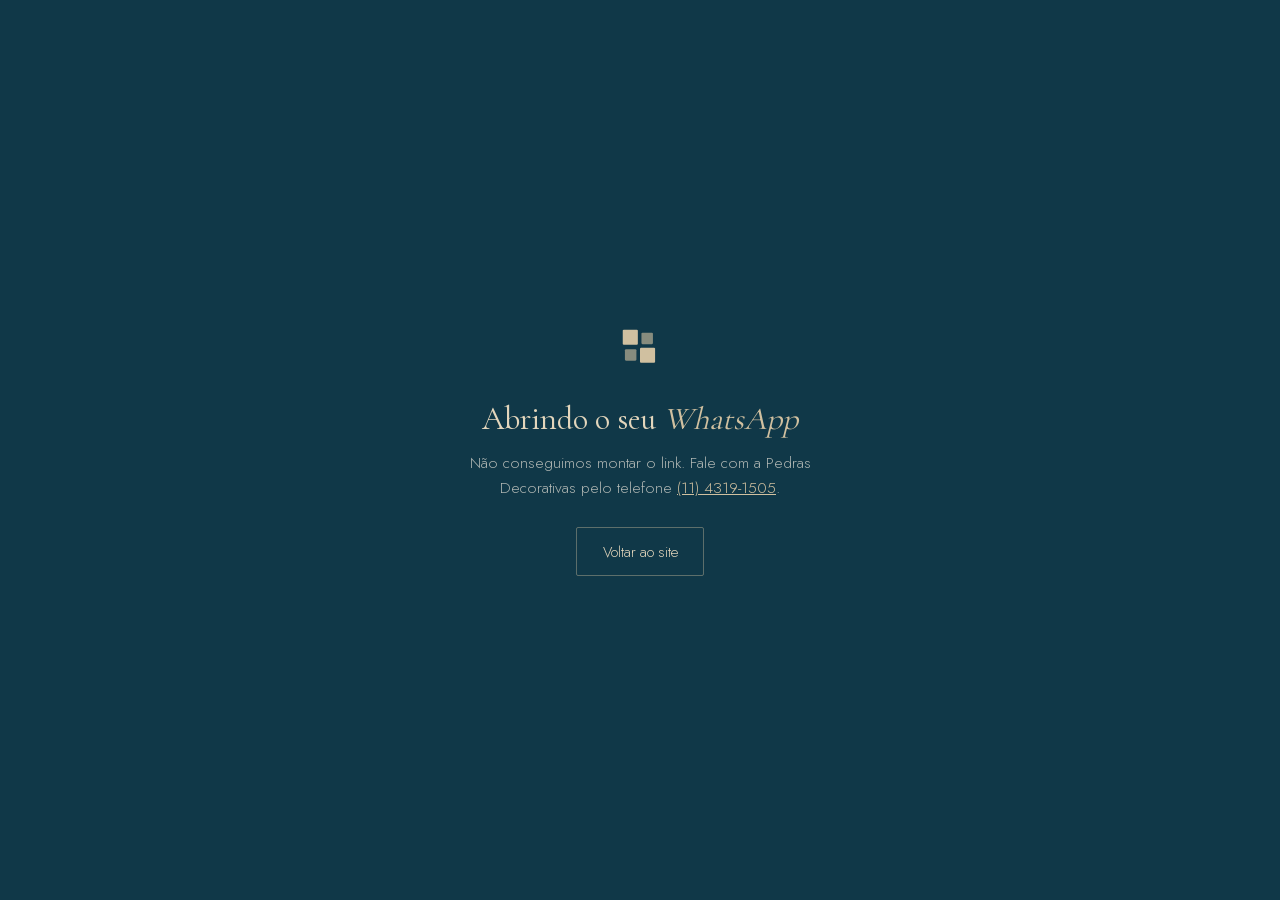
<file: obrigado.html>
<!doctype html>
<html lang="pt-BR">
<head>
<meta charset="utf-8">
<!-- Google Tag Manager -->
<script>(function(w,d,s,l,i){w[l]=w[l]||[];w[l].push({'gtm.start':
new Date().getTime(),event:'gtm.js'});var f=d.getElementsByTagName(s)[0],
j=d.createElement(s),dl=l!='dataLayer'?'&l='+l:'';j.async=true;j.src=
'https://www.googletagmanager.com/gtm.js?id='+i+dl;f.parentNode.insertBefore(j,f);
})(window,document,'script','dataLayer','GTM-NMVF76DC');</script>
<!-- End Google Tag Manager -->
<meta name="viewport" content="width=device-width,initial-scale=1">
<meta name="robots" content="noindex">
<title>Abrindo o WhatsApp · Pedras Decorativas</title>
<link rel="icon" href="favicon.svg" type="image/svg+xml">
<style>
@font-face{font-family:'Cormorant';src:url('assets/fonts/cormorant-latin.woff2') format('woff2');font-weight:400;font-display:swap}
@font-face{font-family:'Jost';src:url('assets/fonts/jost-latin.woff2') format('woff2');font-weight:300 500;font-display:swap}
*{margin:0;box-sizing:border-box}
body{font-family:'Jost',system-ui,sans-serif;font-weight:300;background:#103848;color:#EDE7DC;
  min-height:100svh;display:grid;place-items:center;text-align:center;padding:2rem}
.caixa{max-width:38ch}
.los{width:46px;height:46px;margin:0 auto 1.6rem}
h1{font-family:'Cormorant',Georgia,serif;font-weight:400;font-size:2rem;line-height:1.14;
  margin-bottom:.75rem;color:#E3D6BC}
.it{font-style:italic;color:#D0C0A0}
p{color:rgba(237,231,220,.72);font-size:.98rem;line-height:1.64}
.giro{width:32px;height:32px;margin:1.9rem auto 0;border:2px solid rgba(208,192,160,.22);
  border-top-color:#D0C0A0;border-radius:50%;animation:g 1s linear infinite}
@keyframes g{to{transform:rotate(360deg)}}
.manual{margin-top:1.6rem;display:none}
.manual a{display:inline-flex;align-items:center;min-height:48px;border:1px solid rgba(208,192,160,.4);
  border-radius:2px;padding:.8rem 1.6rem;font-size:.92rem;color:#E3D6BC;text-decoration:none}
.manual a:hover{border-color:#D0C0A0;background:rgba(208,192,160,.1)}
a{color:#D0C0A0}
@media (prefers-reduced-motion:reduce){.giro{animation:none}}
</style>
</head>
<body>
<!-- Google Tag Manager (noscript) -->
<noscript><iframe src="https://www.googletagmanager.com/ns.html?id=GTM-NMVF76DC"
height="0" width="0" style="display:none;visibility:hidden"></iframe></noscript>
<!-- End Google Tag Manager (noscript) -->
<div class="caixa">
  <svg class="los" viewBox="0 0 64 64" aria-hidden="true" fill="#D0C0A0">
    <rect x="8" y="8" width="21" height="21" rx="1.5"/>
    <rect x="34" y="12" width="16" height="16" rx="1.5" opacity=".62"/>
    <rect x="11" y="35" width="16" height="16" rx="1.5" opacity=".62"/>
    <rect x="32" y="33" width="21" height="21" rx="1.5"/>
  </svg>
  <h1>Abrindo o seu <span class="it">WhatsApp</span></h1>
  <p id="msg">Um instante, estamos levando você para a conversa com a Pedras Decorativas.</p>
  <div class="giro" id="giro"></div>
  <div class="manual" id="manual"><a id="ir" href="#">Abrir a conversa</a></div>
</div>
<script>
(function(){
  function q(k){ return new URLSearchParams(location.search).get(k) || ''; }
  var n = q('n'), t = q('t') || '';

  // Servidor com URL limpa redireciona /obrigado.html para /obrigado, e ha
  // quem descarte a query nesse pulo. O site guarda os mesmos dados no
  // sessionStorage antes de sair, entao aqui eles sao recuperados e o lead
  // nao chega no WhatsApp com a conversa em branco.
  if (!n) {
    try {
      var g = JSON.parse(sessionStorage.getItem('pn_wa') || '{}');
      n = g.n || ''; t = g.t || t;
    } catch (e) {}
  }
  try { sessionStorage.removeItem('pn_wa'); } catch (e) {}

  var valido = n && /^[0-9]{10,15}$/.test(n);
  var alvo = valido ? ('https://wa.me/' + n + (t ? ('?text=' + encodeURIComponent(t)) : '')) : '';

  var manual = document.getElementById('manual'), ir = document.getElementById('ir'),
      giro = document.getElementById('giro'), msg = document.getElementById('msg');

  var partiu = false, tagOk = false, minimo = false;
  function vai(){ if (partiu || !valido) return; partiu = true; location.href = alvo; }
  function tenta(){ if (tagOk && minimo) vai(); }

  // Evento de conversao. Sair da pagina mata a tag que ainda nao disparou, e e
  // pra contar esse clique que esta pagina existe. Por isso o redirecionamento
  // espera o eventCallback: o GTM so o chama depois que todas as tags ligadas
  // ao evento dispararam (ou na hora, se nenhuma estiver ligada).
  // O teto de 2,6s cobre GTM bloqueado por adblock: ai o callback nunca vem, e
  // ninguem pode ficar preso esperando.
  window.dataLayer = window.dataLayer || [];
  window.dataLayer.push({
    event: 'whatsapp_click', destino: 'Pedras Decorativas',
    eventCallback: function(){ tagOk = true; tenta(); },
    eventTimeout: 2000
  });

  if (valido) {
    ir.href = alvo;
    // 0,9s de tela minima: sem isso, com a tag em cache, a pagina so pisca
    setTimeout(function(){ minimo = true; tenta(); }, 900);
    setTimeout(vai, 2600);
    setTimeout(function(){ giro.style.display='none'; manual.style.display='block'; }, 3200);
  } else {
    giro.style.display='none';
    msg.innerHTML = 'Não conseguimos montar o link. Fale com a Pedras Decorativas pelo telefone ' +
      '<a href="tel:+551143191505">(11) 4319-1505</a>.';
    manual.style.display='block';
    ir.textContent = 'Voltar ao site'; ir.href = 'index.html';
  }
})();
</script>
</body>
</html>
</file>
